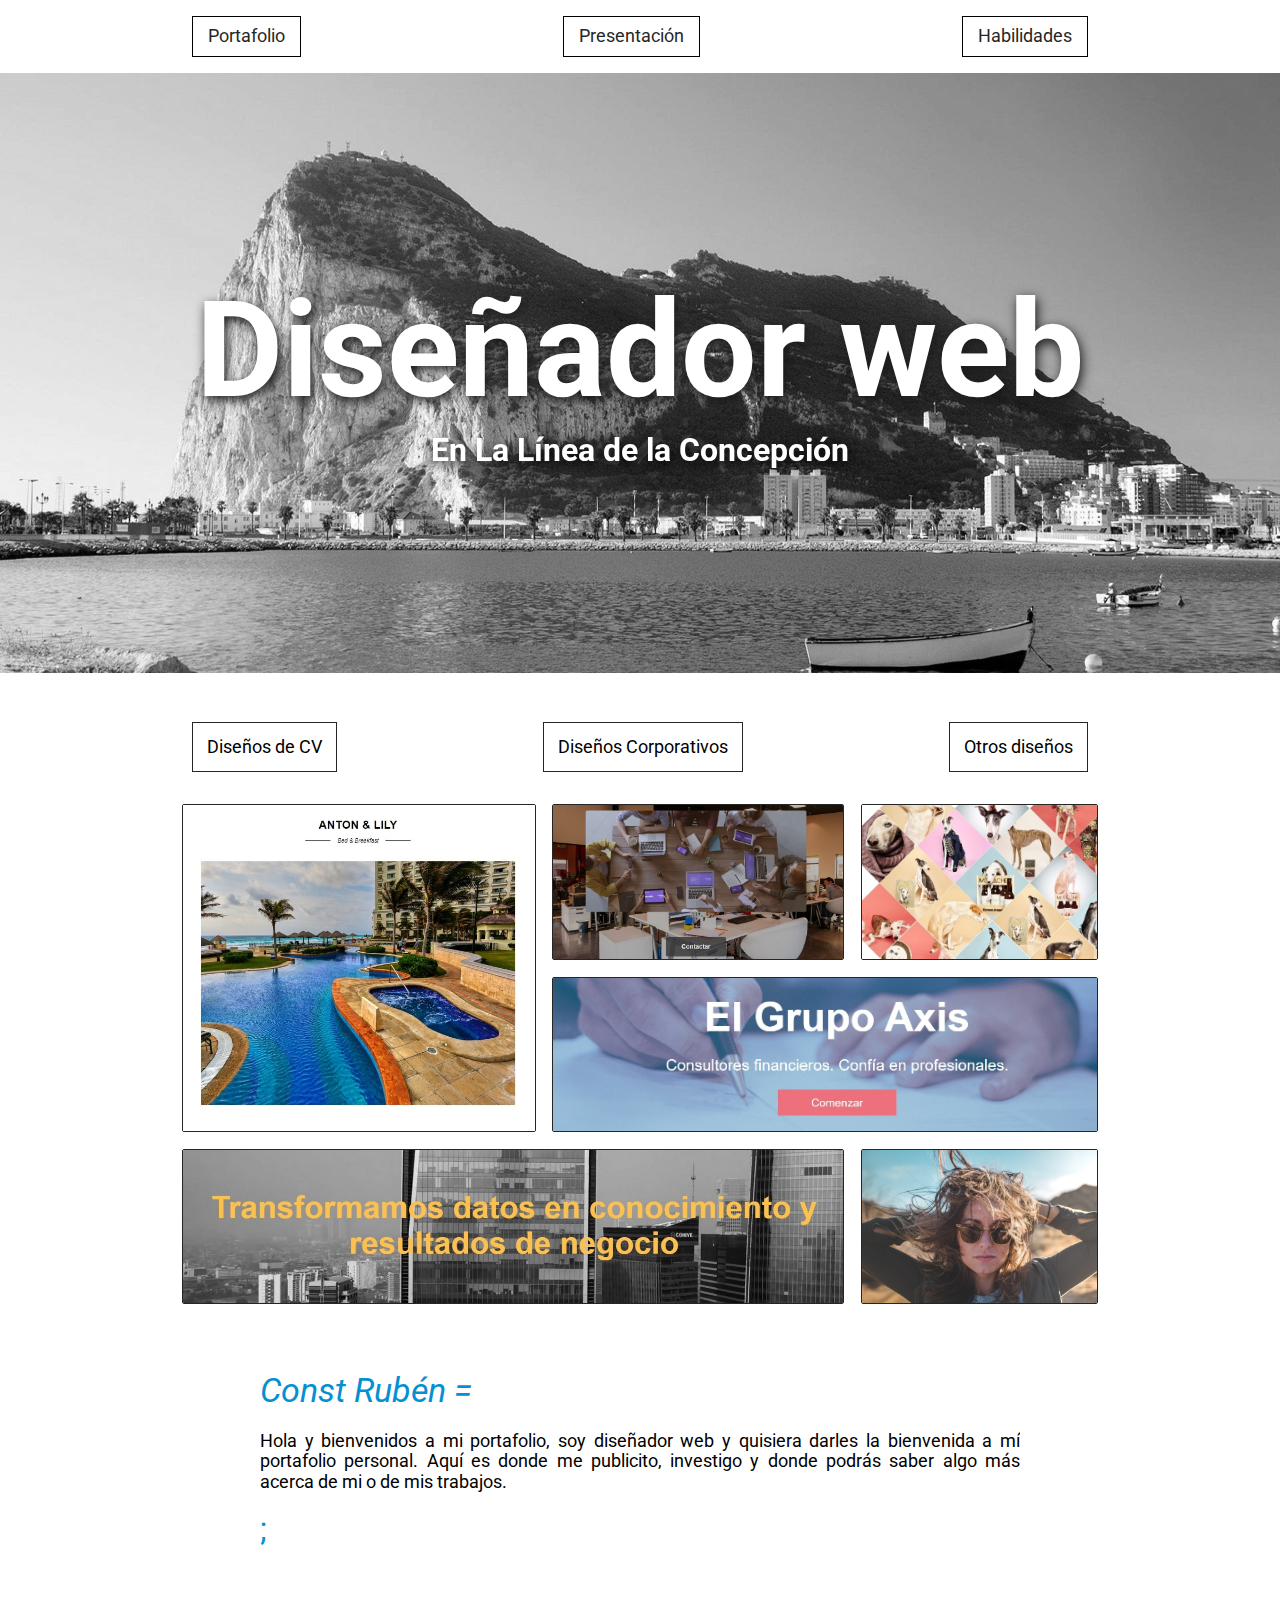
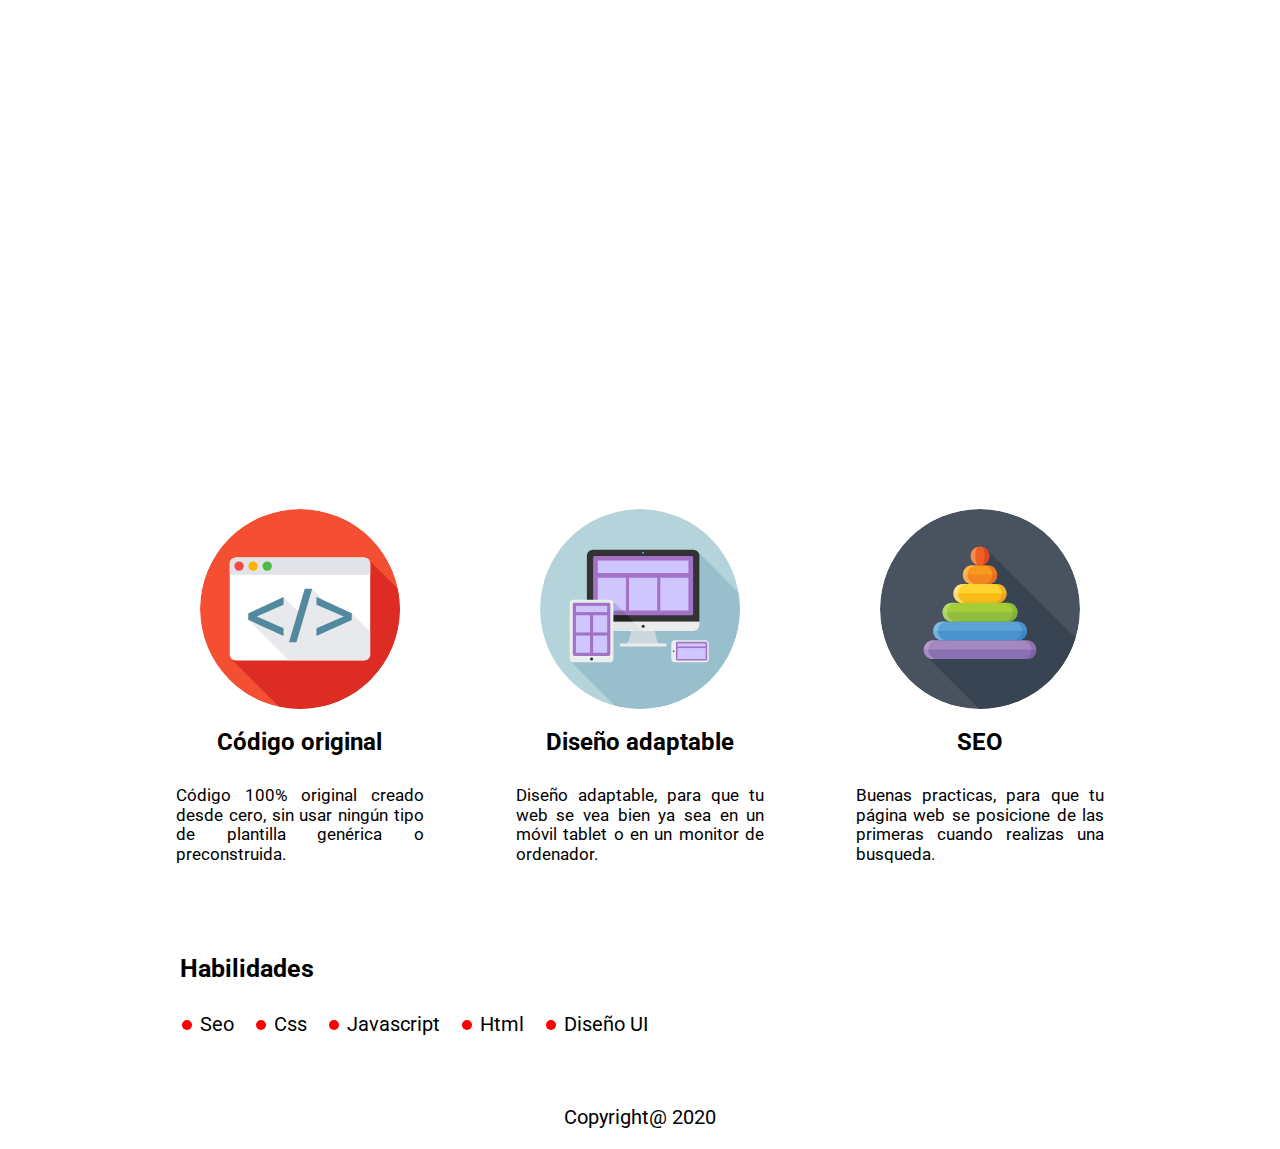
<file: index.html>
<!DOCTYPE html>
<html lang="en">
<head>
	<meta charset="UTF-8">
	<title>Diseñador web en La Línea de la Concepción</title>
	<link href="https://fonts.googleapis.com/css2?family=Roboto:wght@300;400&display=swap" rel="stylesheet">
	<link rel="stylesheet" type="text/css" href="css/normalize.css">
	<link rel="stylesheet" type="text/css" href="css/estilos.css">
	<meta name="viewport" content="width=device-width, initial-scale=1.0, maximum-scale=1.0, shrink-to-fit=no">
	<meta name="robots" content="index,follow">
	<meta name="description" content="Diseñador web, programador web, En La Línea de la Concepción y Campo de Gibraltar, ¿Necesitas ayuda para crear tu propia web?"/>
	<meta property="og:locale" content="es_ES" />
    <meta property="og:type" content="website" />
</head>
<body>
<nav class="nav">
	<ul class="burger" id="burger">
		<li class="burger__li" id="burger__li1"></li>
		<li class="burger__li burger__limedio" id="burger__limedio"></li>
		<li class="burger__li" id="burger__li2"></li>
	</ul>	
	<ul class="nav__ul" id="nav__ul">
		<a href="#btn1" class="nav__a"><li class="nav__li">Portafolio</li></a>
		<a href="#aboutme" class="nav__a"><li class="nav__li">Presentación</li></a>
		<a href="#habilidades" class="nav__a"><li class="nav__li">Habilidades</li></a>
	</ul>
</nav>	
 <header class="header">
	 <h1 class="h1" id="titulo">Diseñador web</h1>
	 <h2 class="h2">En La Línea de la Concepción</h2>
 </header>
 <nav class="galeria__nav">
	<ul class="galeria__ul">
		<li class="galeria__li" id="btn1">Diseños de CV</li>
		<li class="galeria__li" id="btn2">Diseños Corporativos</li>
		<li class="galeria__li" id="btn3">Otros diseños</li>
	</ul>
 </nav>
 <div class="wrapper">
	<img loading="lazy" class="wrapper__img grid1 cor" src="img/web6.jpg">
	<img loading="lazy" class="wrapper__img grid2 otro"  src="img/web1.jpg">
	<img loading="lazy" class="wrapper__img grid3 otro" src="img/web3.jpg">
	<img loading="lazy" class="wrapper__img grid4 cor" src="img/web5.jpg">
	<img loading="lazy" class="wrapper__img grid5 cor" src="img/web2.jpg">
	<img loading="lazy" class="wrapper__img grid6 cv" src="img/web4.jpg">
 </div>
 <p class="about__texto" id="aboutme">Hola y bienvenidos a mi portafolio, soy diseñador web y quisiera darles la bienvenida a mí portafolio personal. Aquí es donde me publicito, investigo y donde podrás saber algo más acerca de mi o de mis trabajos.</p>
 <div class="imagen"></div>
 <section class="wrapper__article" id="habilidades">
  <article class="article">
	  <img class="article__img" src="img/codigo propio.svg">
	  <h2 class="article__h2">Código original</h2>
	  <p class="article__p">Código 100% original creado desde cero, sin usar ningún tipo de plantilla genérica o preconstruida.</p>
  </article>
  <article class="article">
	<img class="article__img" src="img/diseño responsive.svg">
	<h2 class="article__h2">Diseño adaptable</h2>
	<p class="article__p">Diseño adaptable, para que tu web se vea bien ya sea en un móvil tablet o en un monitor de ordenador.</p>
</article>
<article class="article">
	<img class="article__img" src="img/posicionamiento web.svg">
	<h2 class="article__h2">SEO</h2>
	<p class="article__p">Buenas practicas, para que tu página web se posicione de las primeras cuando realizas una busqueda.</p>
</article>
 </section>
 <div class="skills">
  <h4 class="skills__titulo">Habilidades</h4>
   <ul class="skills__ul">
	   <li class="skills__li">Seo</li>
	   <li class="skills__li">Css</li>
	   <li class="skills__li">Javascript</li>
	   <li class="skills__li">Html</li>
	   <li class="skills__li">Diseño UI</li>
   </ul>
 </div>
 <footer class="footer">
	<p class="footer__p">Copyright@ 2020</p>
</form>
</footer>
<script src="js/script.js"></script>
</body>
</html>
</file>
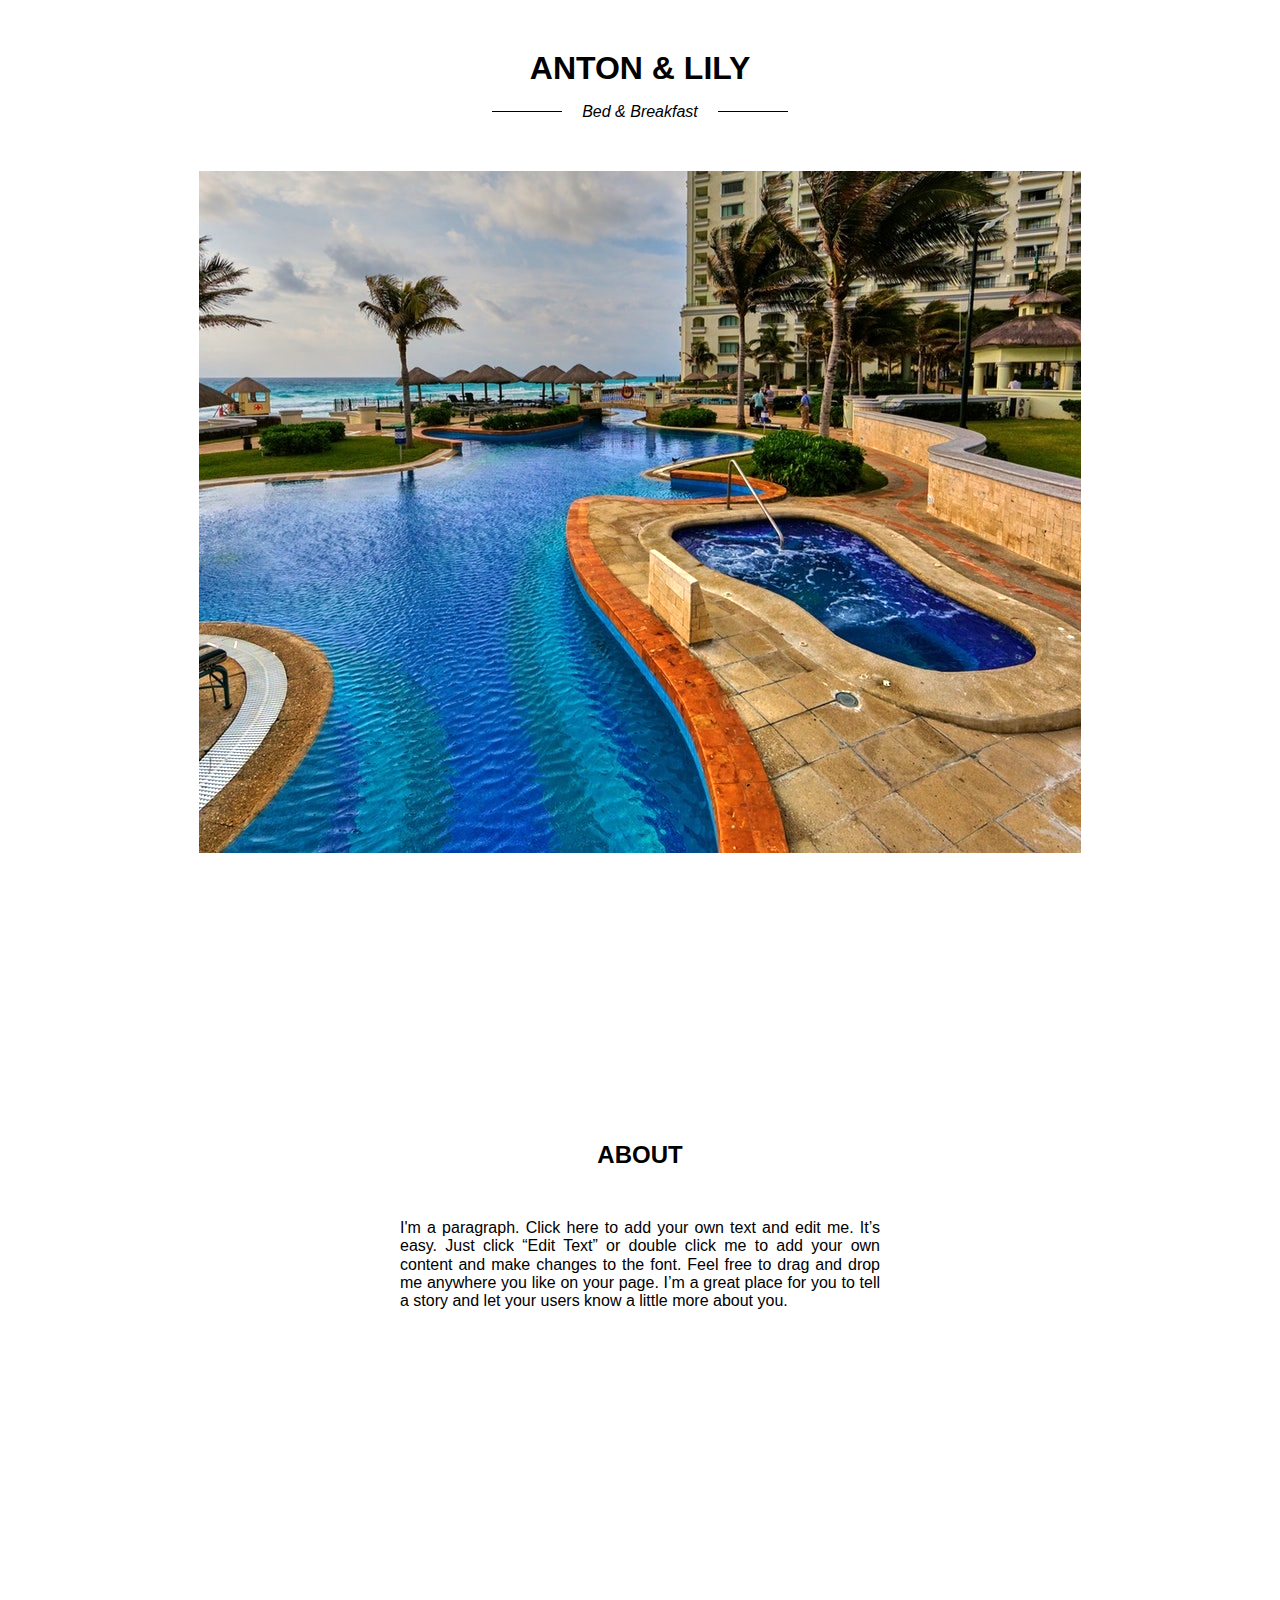
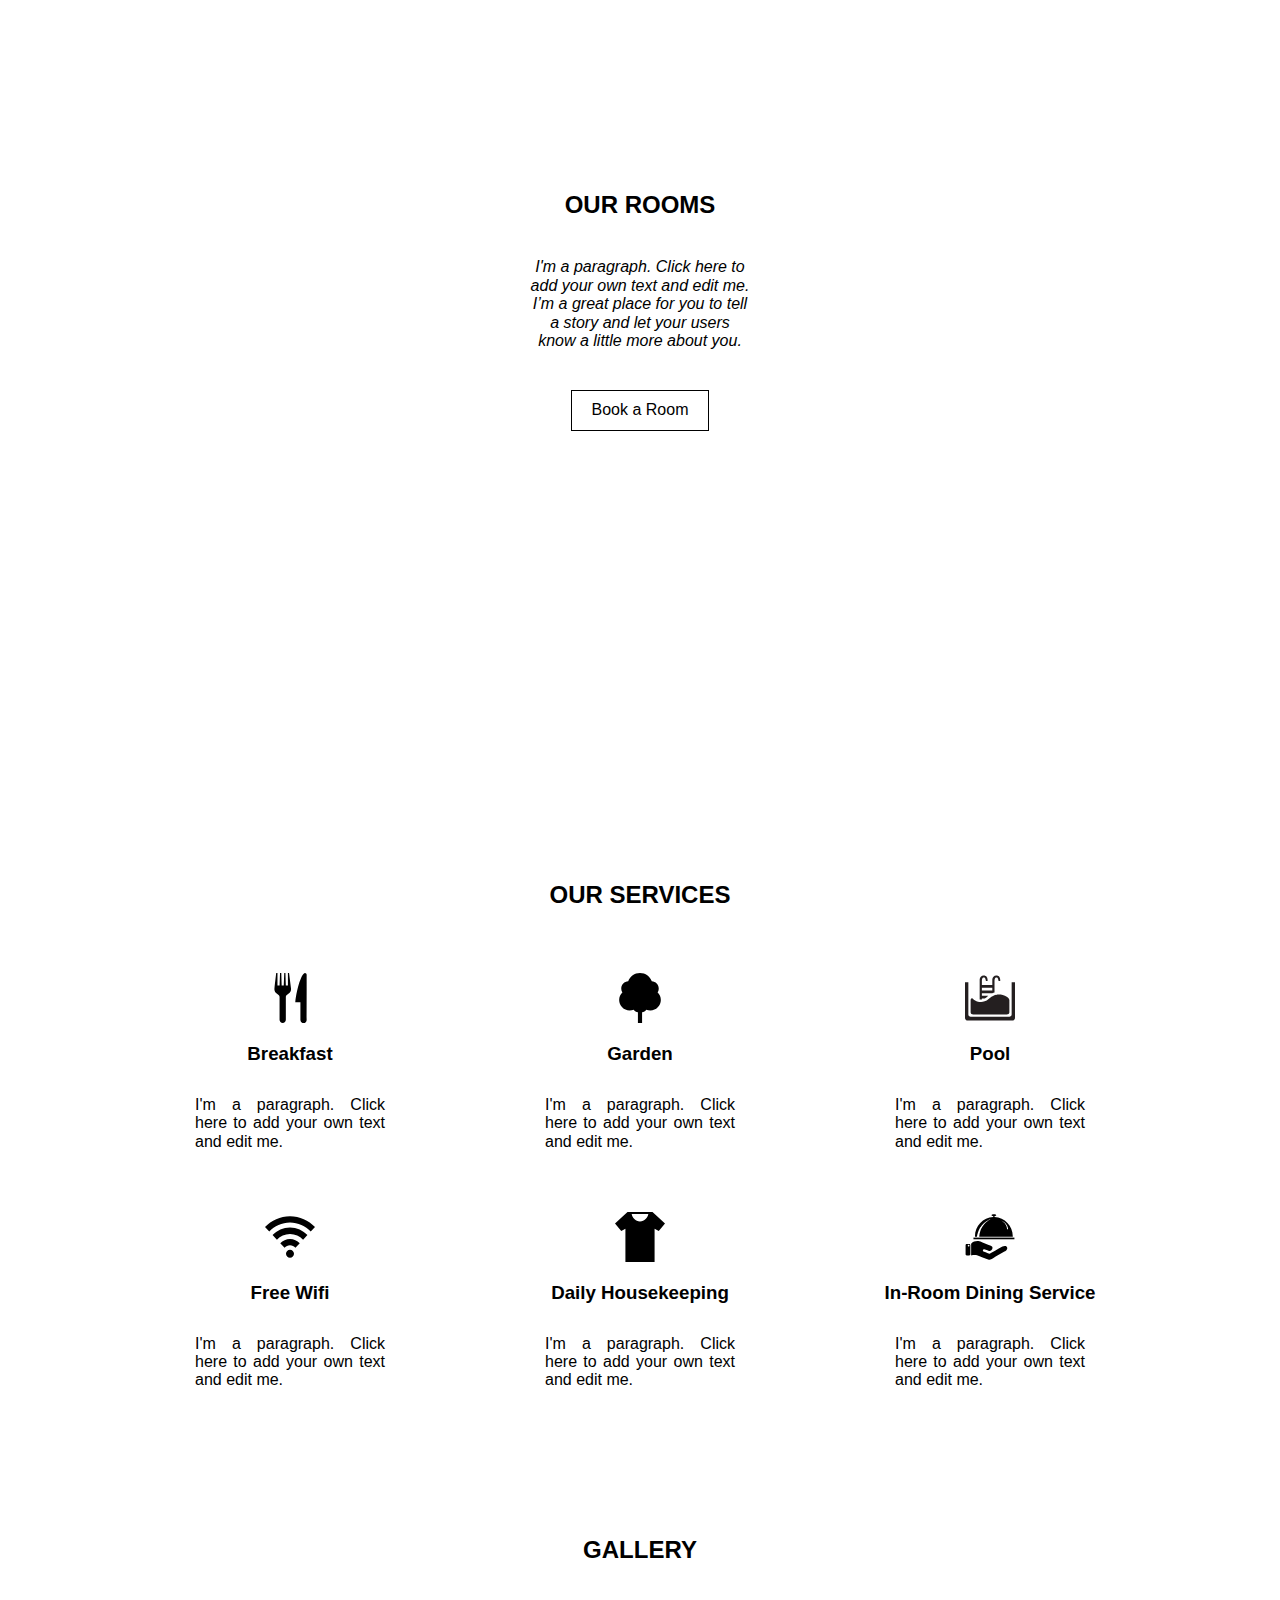
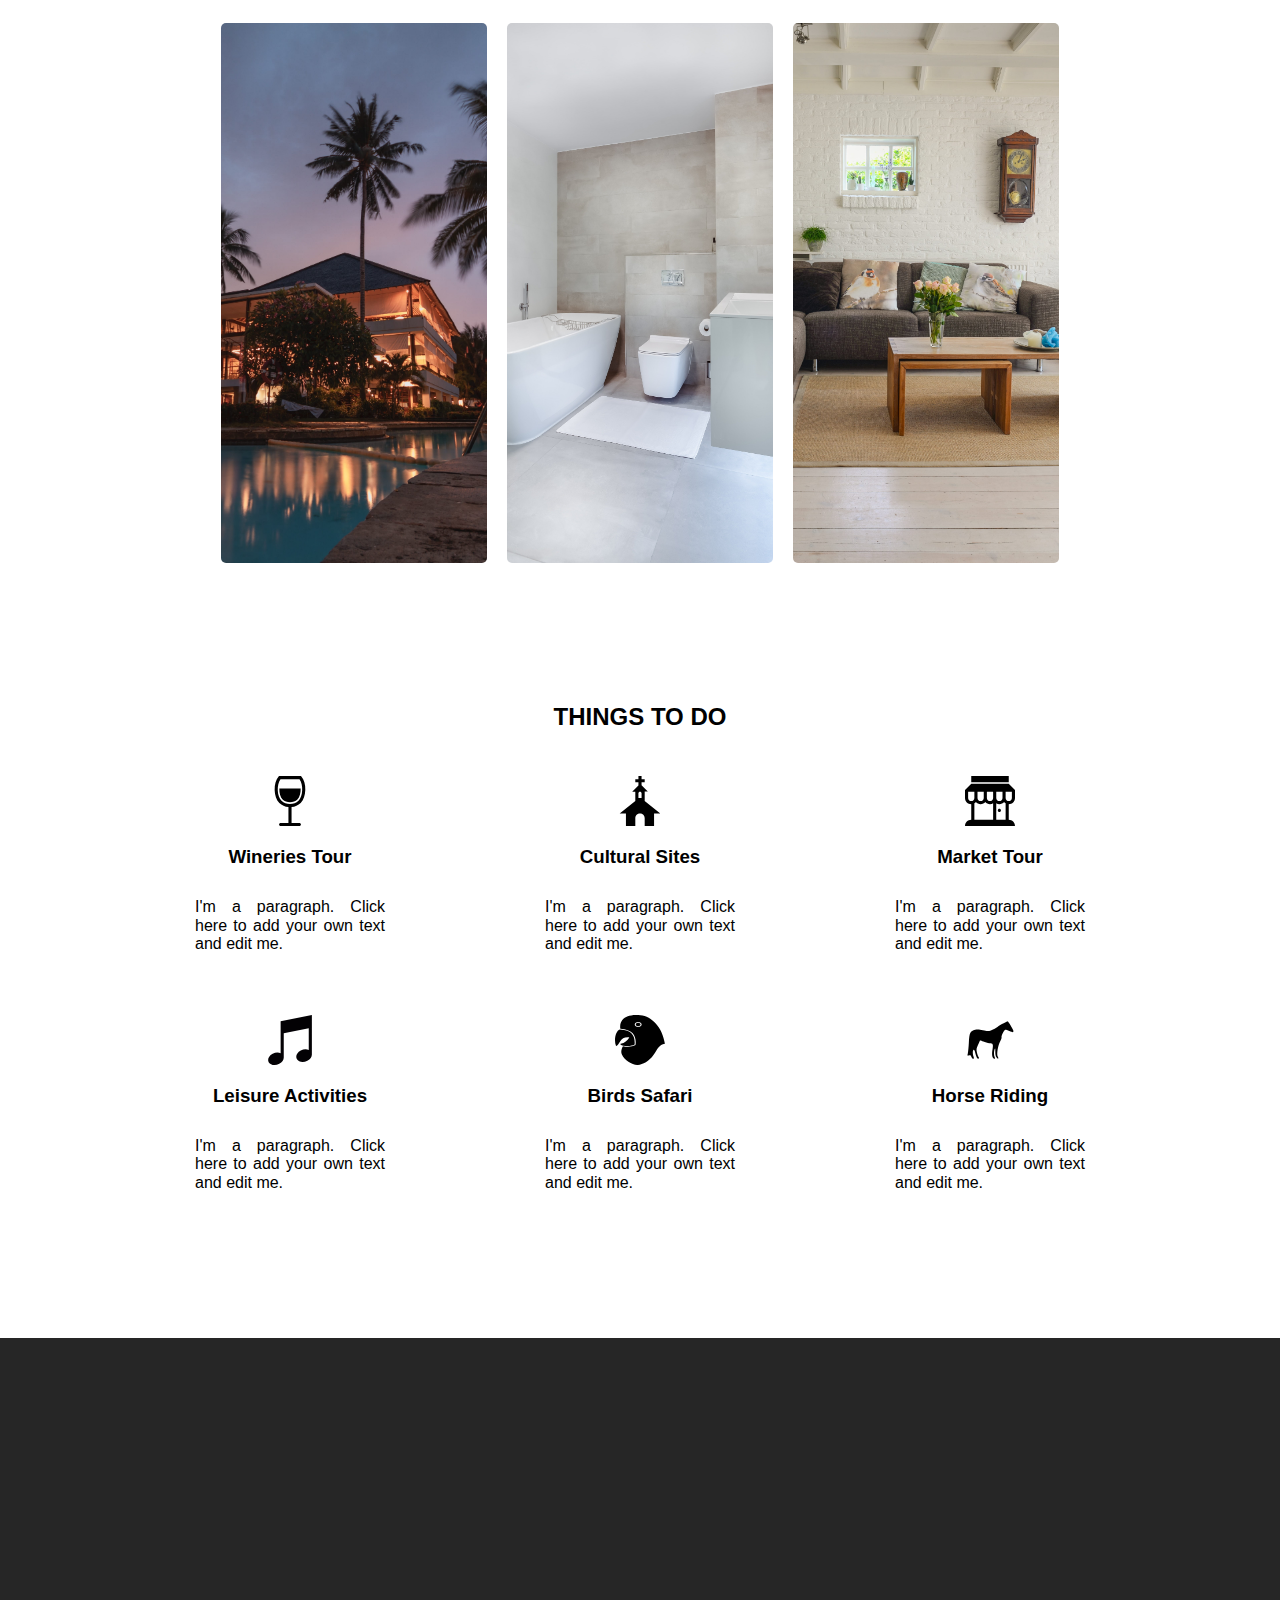
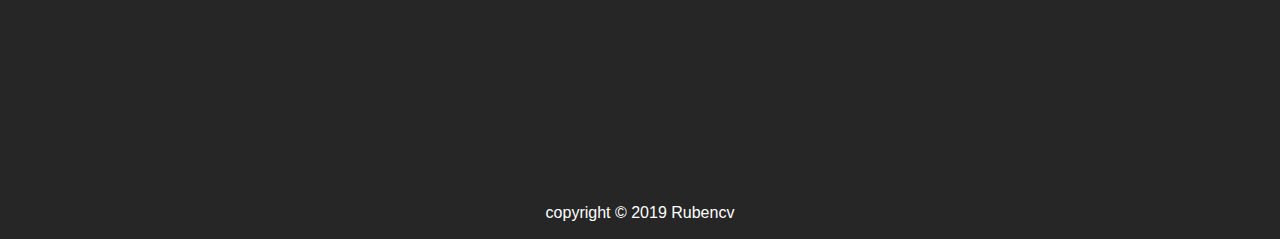
<file: anton/index.html>
<!DOCTYPE html>
<html lang="en">
<head>
	<meta charset="UTF-8">
	<title>Document</title>
	<link rel="stylesheet" type="text/css" href="css/estilos.css">
<meta name="viewport" content="width=device-width, initial-scale=1.0, maximum-scale=1.0, shrink-to-fit=no">
</head>
	<h1 class="header__h1">ANTON & LILY</h1>
	<p class="header__p">Bed & Breakfast</p>
<header class="header">
</header>
<main class="main">
	<h2 class="main__h2">ABOUT</h2>
	<p class="main__p">
		I'm a paragraph. Click here to add your own text and edit me. It’s easy. Just click “Edit Text” or double click me to add your own content and make changes to the font. Feel free to drag and drop me anywhere you like on your page. I’m a great place for you to tell a story and let your users know a little more about you.​
	</p>
</main>
<section class="section">
	<article class="section__habitacion">
		<div class="section__habitacion__div">
			<h2 class="section__habitacion__div__h2">OUR ROOMS</h2>
			<p class="section__habitacion__div__p">I'm a paragraph. Click here to add your own text and edit me. I’m a great place for you to tell a story and let your users know a little more about you.</p>
			<button class="section__habitacion__div__boton">Book a Room</button>
		</div>
	</article>
	<article class="section__servicios">
		<h2 class="section__servicios__h2">OUR SERVICES</h2>
		<div class="section__servicios__div">
			<img class="section__servicios__img" src="img/1.svg">
			<h3 class="section__servicios__h3">Breakfast</h3>
			<p class="section__servicios__p">I'm a paragraph. Click here to add your own text and edit me.</p>
		</div>
		<div class="section__servicios__div">
			<img class="section__servicios__img" src="img/2.svg">
			<h3 class="section__servicios__h3" >Garden</h3>
			<p class="section__servicios__p">I'm a paragraph. Click here to add your own text and edit me.</p>
		</div>
		<div class="section__servicios__div">
			<img class="section__servicios__img" src="img/3.svg">
			<h3 class="section__servicios__h3">Pool</h3>
			<p class="section__servicios__p">I'm a paragraph. Click here to add your own text and edit me.</p>
		</div>
		<div class="section__servicios__div">
			<img class="section__servicios__img" src="img/4.svg">
			<h3 class="section__servicios__h3">Free Wifi</h3>
			<p class="section__servicios__p">I'm a paragraph. Click here to add your own text and edit me.</p>
		</div>
		<div class="section__servicios__div">
			<img class="section__servicios__img" src="img/5.svg">
			<h3 class="section__servicios__h3">Daily Housekeeping</h3>
			<p class="section__servicios__p">I'm a paragraph. Click here to add your own text and edit me.</p>
		</div>
		<div class="section__servicios__div">
			<img class="section__servicios__img" src="img/6.svg">
			<h3 class="section__servicios__h3">In-Room Dining Service</h3>
			<p class="section__servicios__p" >I'm a paragraph. Click here to add your own text and edit me.</p>
		</div>
	</article>
	<article class="section__galeria">
		<h2 class="section__galeria__h2">GALLERY</h2>
		<div class="section__galeria__div">
			<img class="section__galeria__img" src="img/h1.jpg">
		</div>
		<div class="section__galeria__div">
			<img class="section__galeria__img" src="img/h2.jpg">
		</div>
		<div class="section__galeria__div">
			<img class="section__galeria__img" src="img/h3.jpg">
		</div>
	</article>
	<article class="section__actividades">
		<h2 class="section__actividades__h2">THINGS TO DO</h2>
		<div class="section__actividades__div">
			<img class="section__servicios__img" src="img/7.svg">
			<h3 class="section__actividades__h3">Wineries Tour</h3>
			<p class="section__actividades__p">I'm a paragraph. Click here to add your own text and edit me.</p>
		</div>
		<div class="section__actividades__div">
			<img class="section__servicios__img" src="img/8.svg">
			<h3 class="section__actividades__h3" >Cultural Sites</h3>
			<p class="section__actividades__p">I'm a paragraph. Click here to add your own text and edit me.</p>
		</div>
		<div class="section__actividades__div">
			<img class="section__servicios__img" src="img/9.svg">
			<h3 class="section__actividades__h3">Market Tour</h3>
			<p class="section__actividades__p">I'm a paragraph. Click here to add your own text and edit me.</p>
		</div>
		<div class="section__actividades__div">
			<img class="section__servicios__img" src="img/10.svg">
			<h3 class="section__actividades__h3">Leisure Activities</h3>
			<p class="section__actividades__p">I'm a paragraph. Click here to add your own text and edit me.</p>
		</div>
		<div class="section__actividades__div">
			<img class="section__servicios__img" src="img/11.svg">
			<h3 class="section__actividades__h3">Birds Safari</h3>
			<p class="section__actividades__p">I'm a paragraph. Click here to add your own text and edit me.</p>
		</div>
		<div class="section__actividades__div">
			<img class="section__servicios__img" src="img/12.svg">
			<h3 class="section__actividades__h3">Horse Riding</h3>
			<p class="section__actividades__p" >I'm a paragraph. Click here to add your own text and edit me.</p>
		</div>
	</article>
	<article class="section__contacto">

	</article>
</section>
<footer class="footer">
	<iframe class="footer__mapa" src="https://www.google.com/maps/embed?pb=!1m14!1m12!1m3!1d1916.373899133813!2d-3.608850838286524!3d40.40537642645276!2m3!1f0!2f0!3f0!3m2!1i1024!2i768!4f13.1!5e0!3m2!1ses!2ses!4v1566301829152!5m2!1ses!2ses" width="600" height="450" frameborder="0" style="border:0" allowfullscreen></iframe>
	<p class="footer__p">copyright © 2019 Rubencv</p>
</footer>
<body>
</body>
</html>
</file>
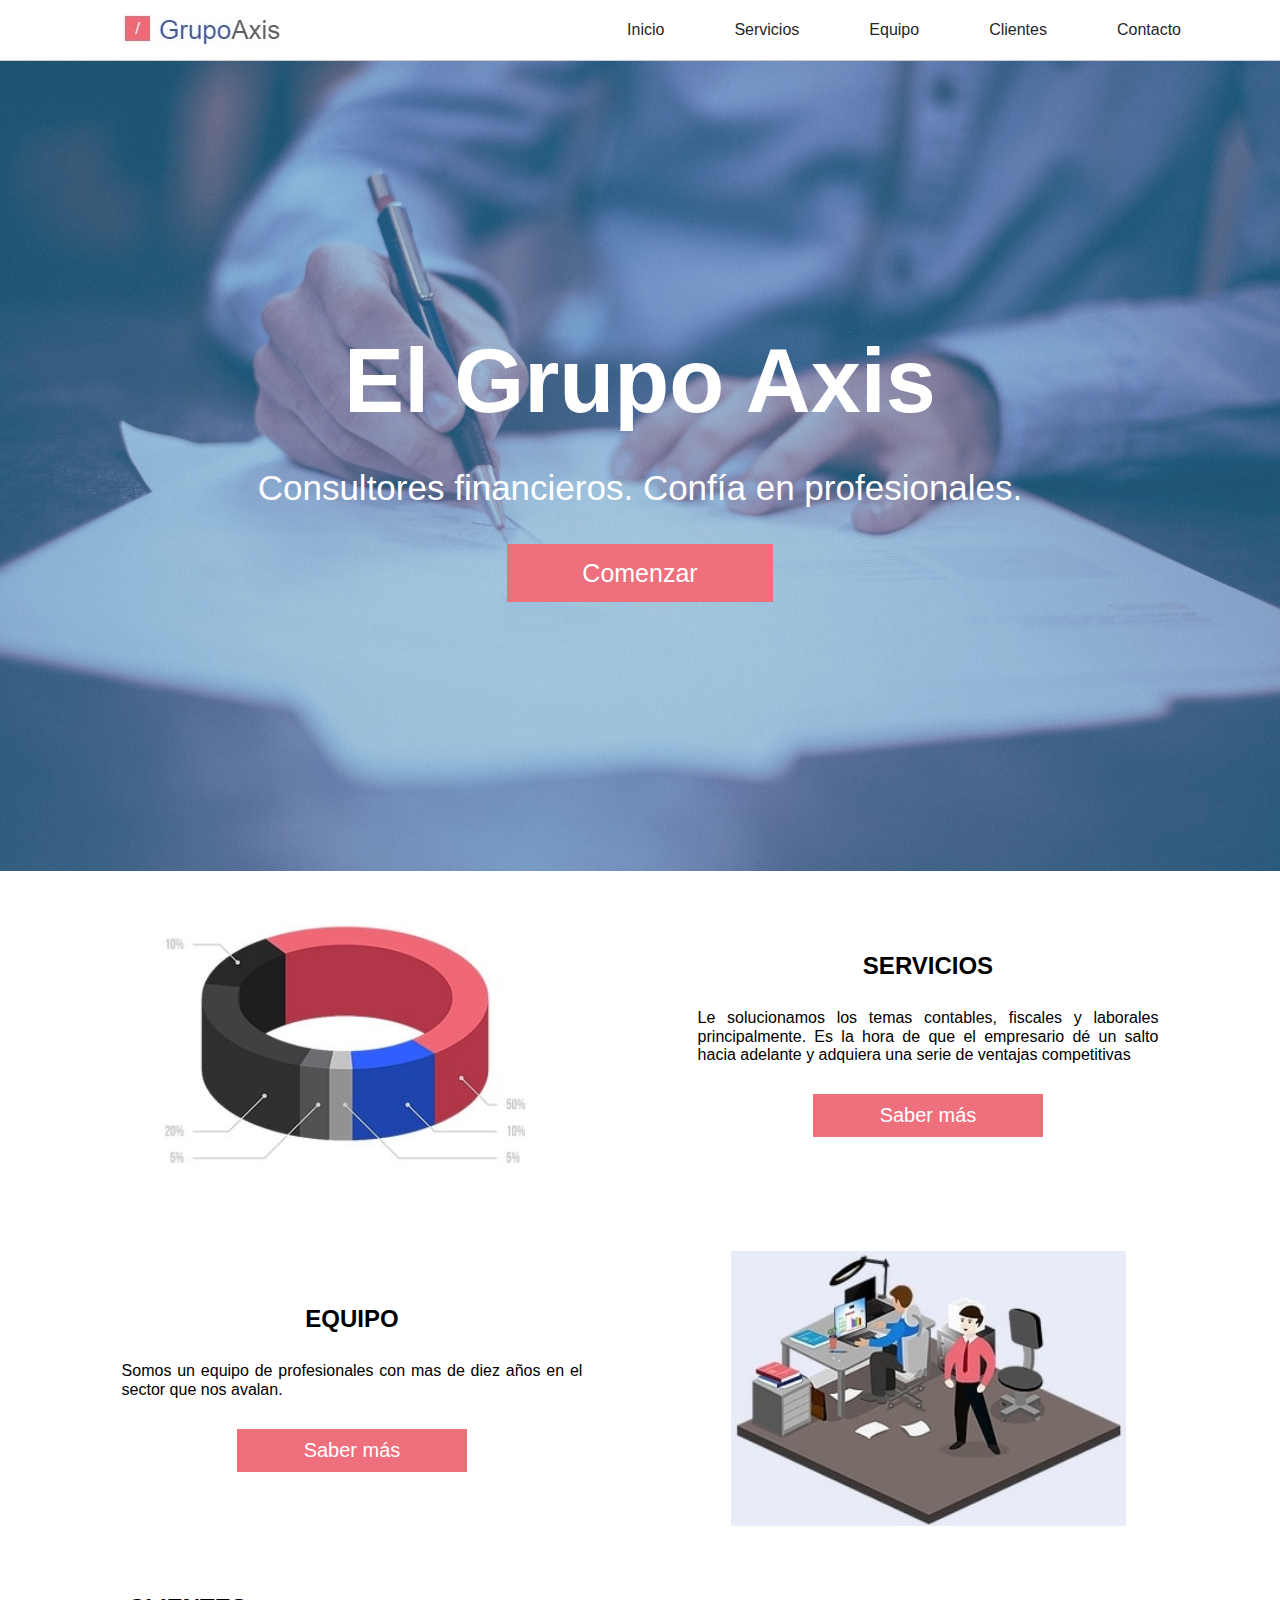
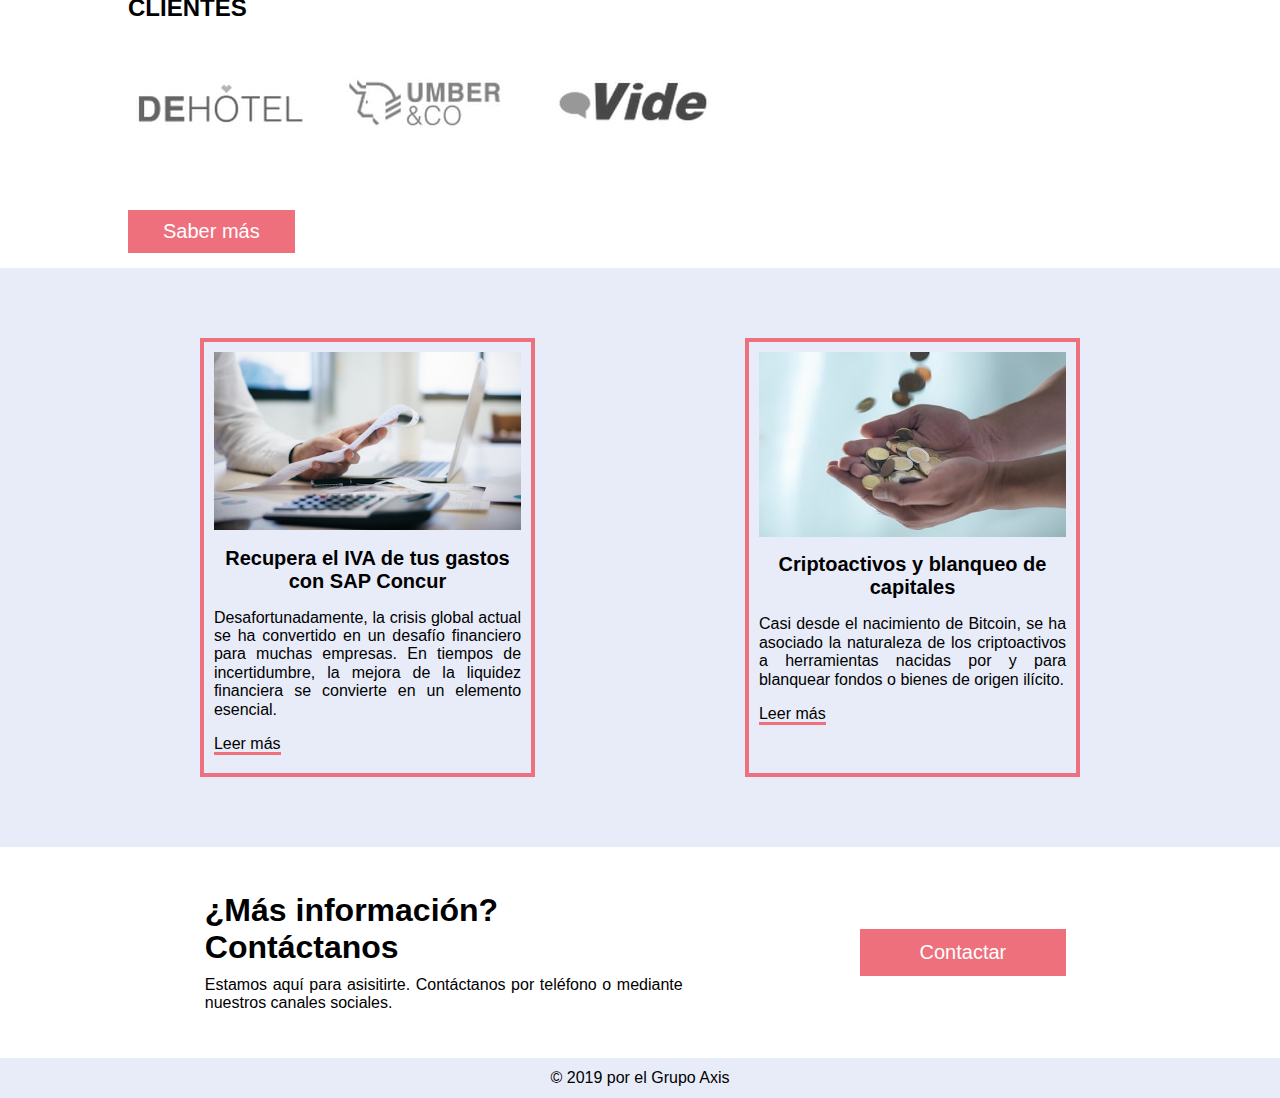
<file: axis/index.html>
<!DOCTYPE html>
<html lang="en">
<head>
 <meta charset="UTF-8">
 <title>Document</title>
 <link rel="stylesheet" type="text/css" href="css/estilos.css">
 <meta name="viewport" content="width=device-width, initial-scale=1.0, maximum-scale=1.0, shrink-to-fit=no">
</head>
<body>
<nav class="nav">
	<ul class="nav__ul">
		<li id="logo" class="nav__ulli--logo"><figure><img class="cliente__grafico" src="img/logo.jpg"></figure></li>
		<li class="nav__ulli"><a href="#header" class="a">Inicio</a></li>
		<li class="nav__ulli"><a href="#servicios" class="a">Servicios</a></li>
		<li class="nav__ulli"><a href="#equipo" class="a">Equipo</a></li>
		<li class="nav__ulli"><a href="#cliente" class="a">Clientes</a></li>
		<li class="nav__ulli"><a href="#contacto" class="a">Contacto</a></li>
	</ul>
</nav>
<header class="header" id="header">
	<h1 class="header__h1">El Grupo Axis</h1>
	<p class="header__p">Consultores financieros.  Confía en profesionales.</p>
	<button class="header__button">Comenzar</button>
</header>
<section class="servicios" id="servicios">
	<article class="servicios__article">
		<figure>
			<img class="servicios__grafico" src="img/grafico1.jpg">
		</figure>
	</article>
	<article class="servicios__article">
		 <h2 class="servicios__article__h2">SERVICIOS</h2>
		 <p class="servicios__article__p">
			Le solucionamos los temas contables, fiscales y laborales principalmente. Es la hora de que el empresario dé un salto hacia adelante y adquiera una serie de ventajas competitivas
		 </p>
		 <button class="servicios__article__button">Saber más</button>
	</article>
</section>
<section class="equipo" id="equipo">
	<article class="equipo__article">
		<figure>
			<img class="equipo__grafico" src="img/grafico2.jpg">
		</figure>
	</article>
	<article class="equipo__article">
		 <h2 class="equipo__article__h2">EQUIPO</h2>
		 <p class="equipo__article__p">
			Somos un equipo de profesionales con mas de diez años en el sector que nos avalan.
		 </p>
		 <button class="servicios__article__button">Saber más</button>
	</article>
</section>
<section class="cliente" id="cliente">
	    <h2 class="cliente__h2">CLIENTES</h2>
		 <ul class="cliente__ul">
		 <li class="cliente__ul__li"><figure><img class="cliente__grafico" src="img/e4.jpg"></figure></li>
		 <li class="cliente__ul__li"><figure><img class="cliente__grafico" src="img/e2.jpg"></figure></li>
		 <li class="cliente__ul__li"><figure><img class="cliente__grafico" src="img/e1.jpg"></figure></li>
		 </ul>
		 <button class="cliente__button">Saber más</button>
</section>
<section class="prensa">
			<article class="prensa__article">
				<figure class="prensa__figure">
					<img  class="prensa__img" src="img/noticia1.jpg">
				</figure>
				<h4 class="prensa__article__h4">Recupera el IVA de tus gastos con SAP Concur</h4>
				<p class="prensa__article__p">Desafortunadamente, la crisis global actual se ha convertido en un desafío financiero para muchas empresas. En tiempos de incertidumbre, la mejora de la liquidez financiera se convierte en un elemento esencial.</p>
				<a class="prensa__a">Leer más</a>	
			</article>
			<article class="prensa__article">
				<figure class="prensa__figure">
					<img class="prensa__img" src="img/noticia2.jpg">
				</figure>
				<h4 class="prensa__article__h4">Criptoactivos y blanqueo de capitales</h4>
				<p class="prensa__article__p">Casi desde el nacimiento de Bitcoin, se ha asociado la naturaleza de los criptoactivos a herramientas nacidas por y para blanquear fondos o bienes de origen ilícito.</p>
				<a class="prensa__a">Leer más</a>		
			</article>
</section>
<section class="informacion" id="contacto">
   <article class="informacion__article">
   	  <h2 class="informacion__h2">¿Más información? Contáctanos</h2>
	   <p class="informacion__p">Estamos aquí para asisitirte. Contáctanos por teléfono o mediante nuestros canales sociales.</p>
   </article>
   <article class="informacion__article--peque">
   	 <button class="informacion__button">Contactar</button>
   </article>
</section>
<footer class="footer">
	<p class="footer__p">© 2019 por el Grupo Axis</p>
</footer>
<script src="js/script.js"></script>
</body>
</html>
</file>
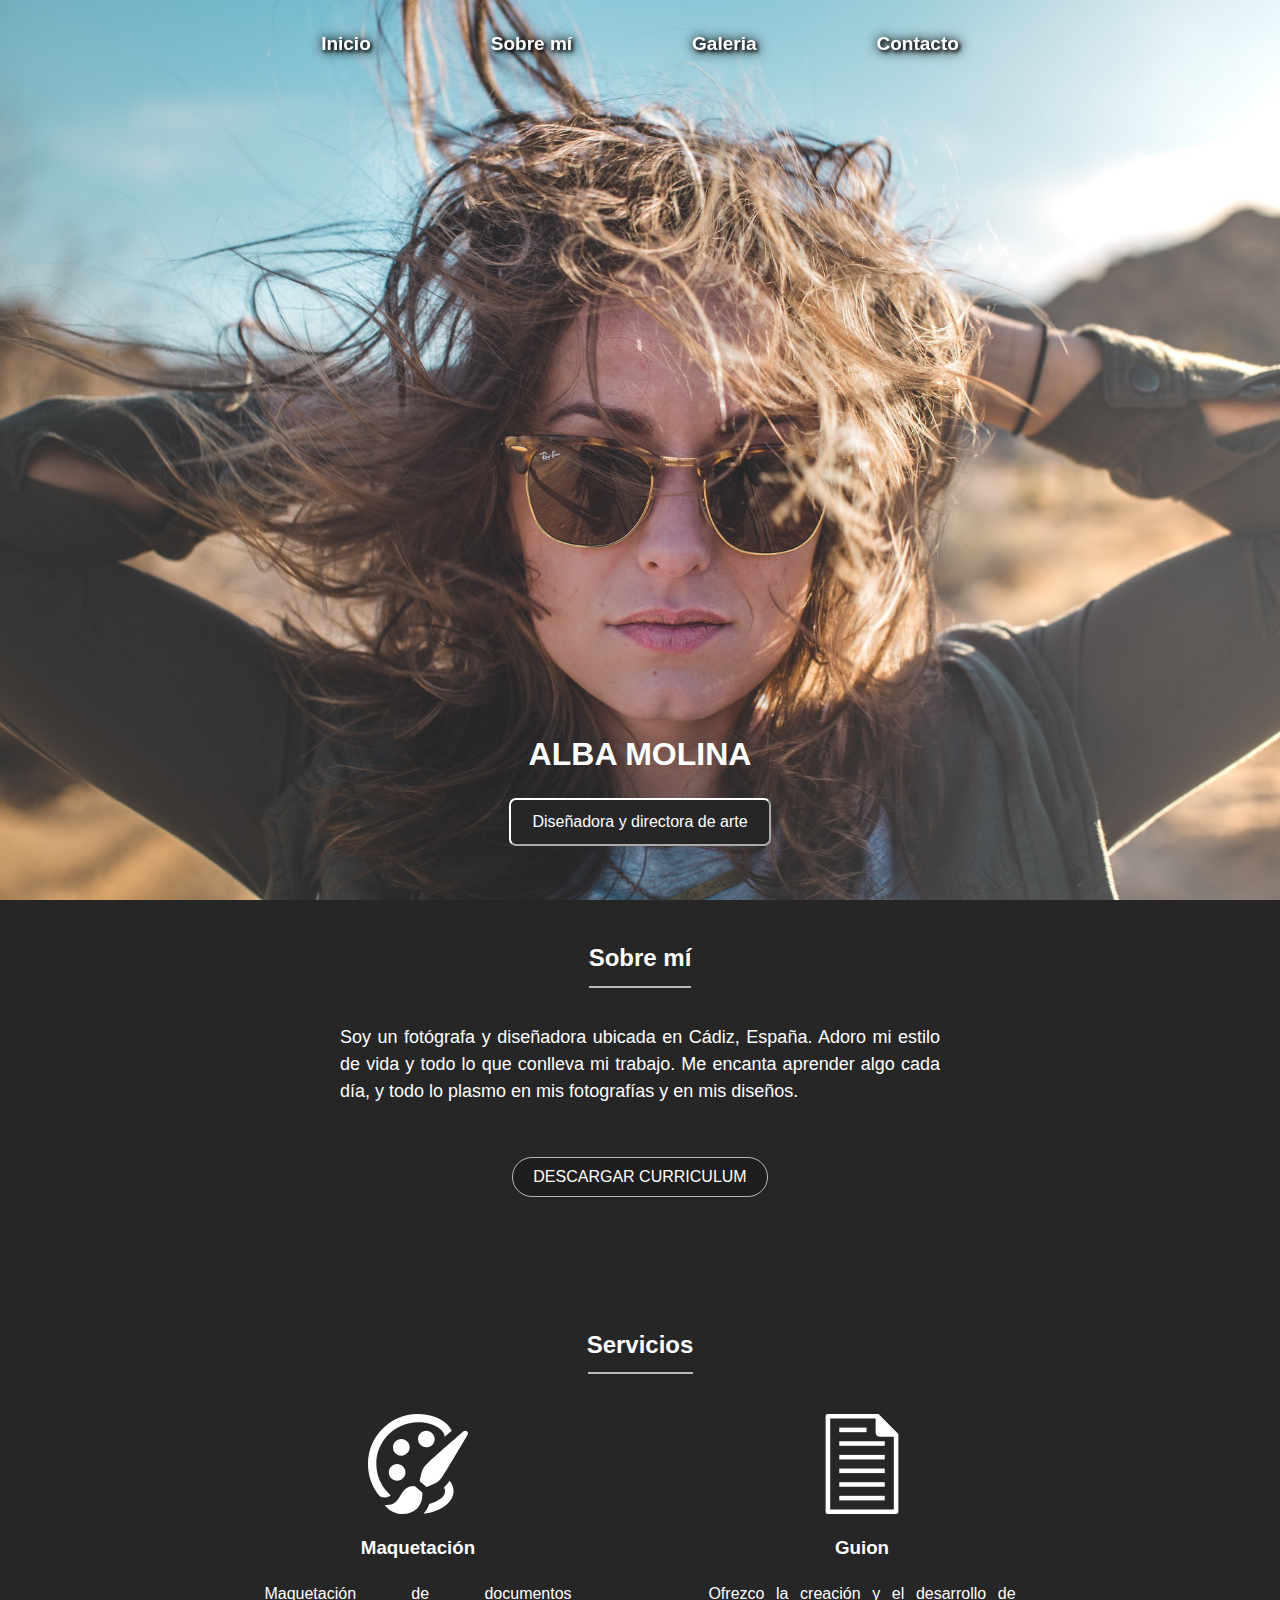
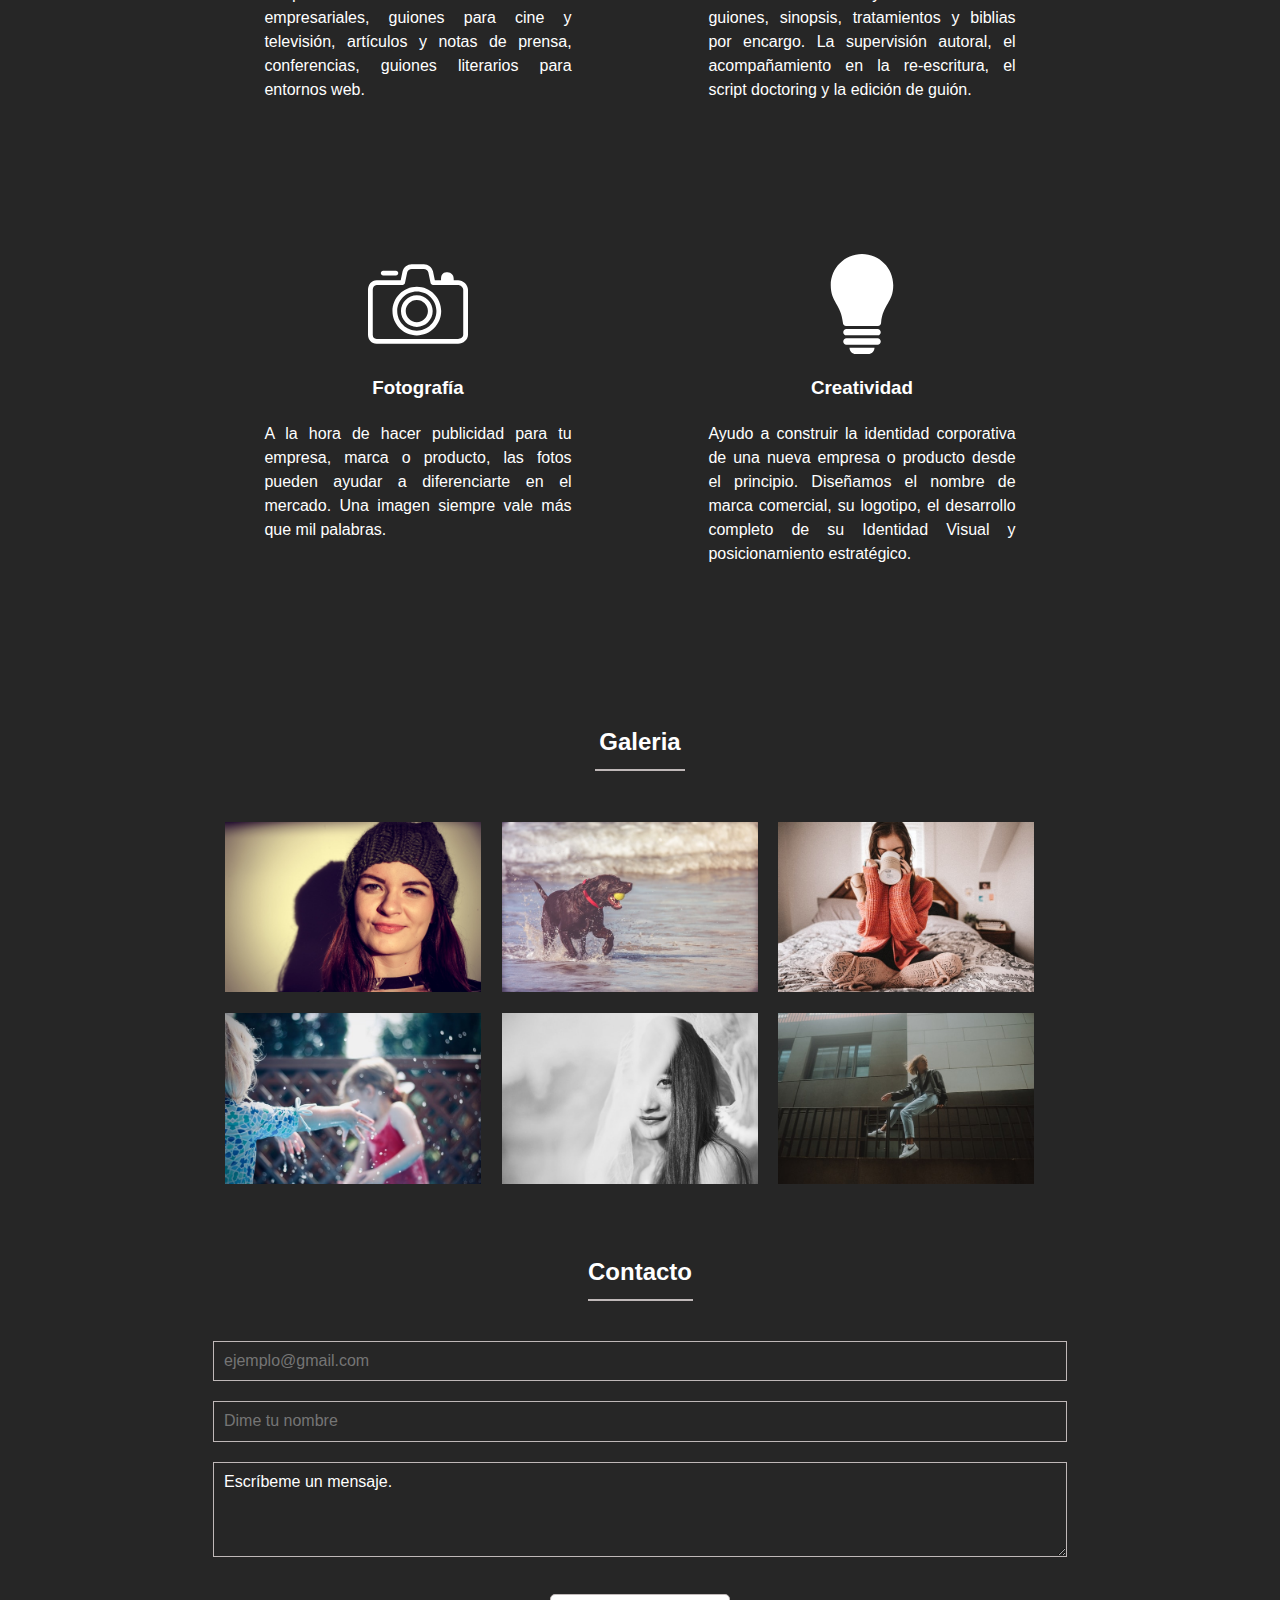
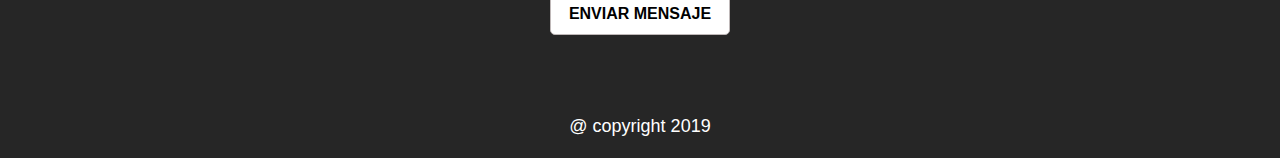
<file: designer/index.html>
<!DOCTYPE html>
<html lang="en">
<head>
	<meta charset="UTF-8">
	<title>Document</title>
	<link rel="stylesheet" type="text/css" href="css/estilos.css">
	<link rel="stylesheet" type="text/css" href="css/animate.min.css">
	<script type="text/javascript" src="js/jquery.min.js"></script>
<script type="text/javascript" src="js/animate-plus.min.js"></script>
<script type="text/javascript" src="js/sitio.js"></script>
<meta name="viewport" content="width=device-width, initial-scale=1.0, maximum-scale=1.0, shrink-to-fit=no">

</head>
<body class="body">
<header id="inicio" class="header">
<nav class="nav">
  <ul class="nav__ul">
  	<li class="nav__ul__li"><a class="li__a" href="#inicio">Inicio</a></li>
  	<li class="nav__ul__li"><a class="li__a" href="#texto">Sobre mí</a></li>
  	<li class="nav__ul__li"><a class="li__a" href="#galeria">Galeria</a></li>
  	<li class="nav__ul__li"><a class="li__a" href="#contacto">Contacto</a></li>
  </ul>
</nav>
    <img class="header__img" src="img/header5.jpg">
	<h1 class="header__h1 animated bounceInUp" >Alba Molina</h1>
	<p id="texto" class="header__p animated bounceInDown" >Diseñadora y directora de arte</p>
</header>
<main class="main">
	<h2 class="main__h2">Sobre mí</h2>
	<P class="main__p">Soy un fotógrafa y diseñadora ubicada en Cádiz, España. Adoro mi estilo de vida y todo lo que conlleva mi trabajo. Me encanta aprender algo cada día, y todo lo plasmo en mis fotografías y en mis diseños.</P>
	<button class="main__button">Descargar curriculum</button>
</main>
<section class="section">
	<article class="servicios">
		<h2 class="servicios__h2">Servicios</h2>
		<div class="servicios__div">
		    <img class="servicios__img" src="img/logo.svg">
			<h3 class="servicios__h3">Maquetación</h3>
			<p class="servicios__p">Maquetación de documentos empresariales, guiones para cine y televisión, artículos y notas de prensa, conferencias,  guiones literarios para entornos web.</p>
		</div>
		<div class="servicios__div">
		    <img class="servicios__img" src="img/logo2.svg">
			<h3 class="servicios__h3">Guion</h3>
			<p class="servicios__p">Ofrezco la creación y el desarrollo de guiones, sinopsis, tratamientos y biblias por encargo. La supervisión autoral, el acompañamiento en la re-escritura, el script doctoring y la edición de guión.</p>
		</div>
		<div class="servicios__div">
		    <img class="servicios__img" src="img/logo3.svg">
			<h3 class="servicios__h3">Fotografía</h3>
			<p class="servicios__p">A la hora de hacer publicidad para tu empresa, marca o producto, las fotos pueden ayudar a diferenciarte en el mercado. Una imagen siempre vale más que mil palabras.</p>
		</div>
		<div class="servicios__div">
		    <img class="servicios__img" src="img/logo4.svg">
			<h3 class="servicios__h3">Creatividad</h3>
			<p id="galeria" class="servicios__p">Ayudo a construir la identidad corporativa de una nueva empresa o producto desde el principio. Diseñamos el nombre de marca comercial, su logotipo, el desarrollo completo de su Identidad Visual y posicionamiento estratégico.</p>
		</div>
	</article>
	<article class="galeria">
		<h2 class="galeria__h2">Galeria</h2>
		<div class="galeria__img">
			<img class="img" src="img/img1.jpg">
		</div>
		<div class="galeria__img">
			<img class="img" src="img/img2.jpg">
		</div>
		<div class="galeria__img">
			<img class="img" src="img/img3.jpg">
		</div>
		<div class="galeria__img">
			<img class="img" src="img/img4.jpg">
		</div>
		<div class="galeria__img">
			<img class="img" src="img/img5.jpg">
		</div>
		<div class="galeria__img">
			<img class="img" src="img/img6.jpg">
		</div>
	</article>
	<article id="contacto" class="contacto">
		<h2 class="contacto__h2">Contacto</h2>
		<form class="formulario">
		  <label class="formulario__label">
		  	<input class="formulario__input"  type="email" name="" placeholder="ejemplo@gmail.com" required="">
		  </label>
		  <label class="formulario__label">
		  	<input class="formulario__input" type="text" name="" placeholder="Dime tu nombre" required="">
		  </label>
	   	  <label class="formulario__label">
	   	  	<textarea class="formulario__textarea" rows="4" cols="50">Escríbeme un mensaje.</textarea>
	   	  </label>
	   	  <button class="contacto__button">Enviar mensaje</button>
		</form>
	</article>
</section>
<footer class="footer">
	<p class="footer__p"> @ copyright 2019</>
</footer>
</body>
</html>
</file>
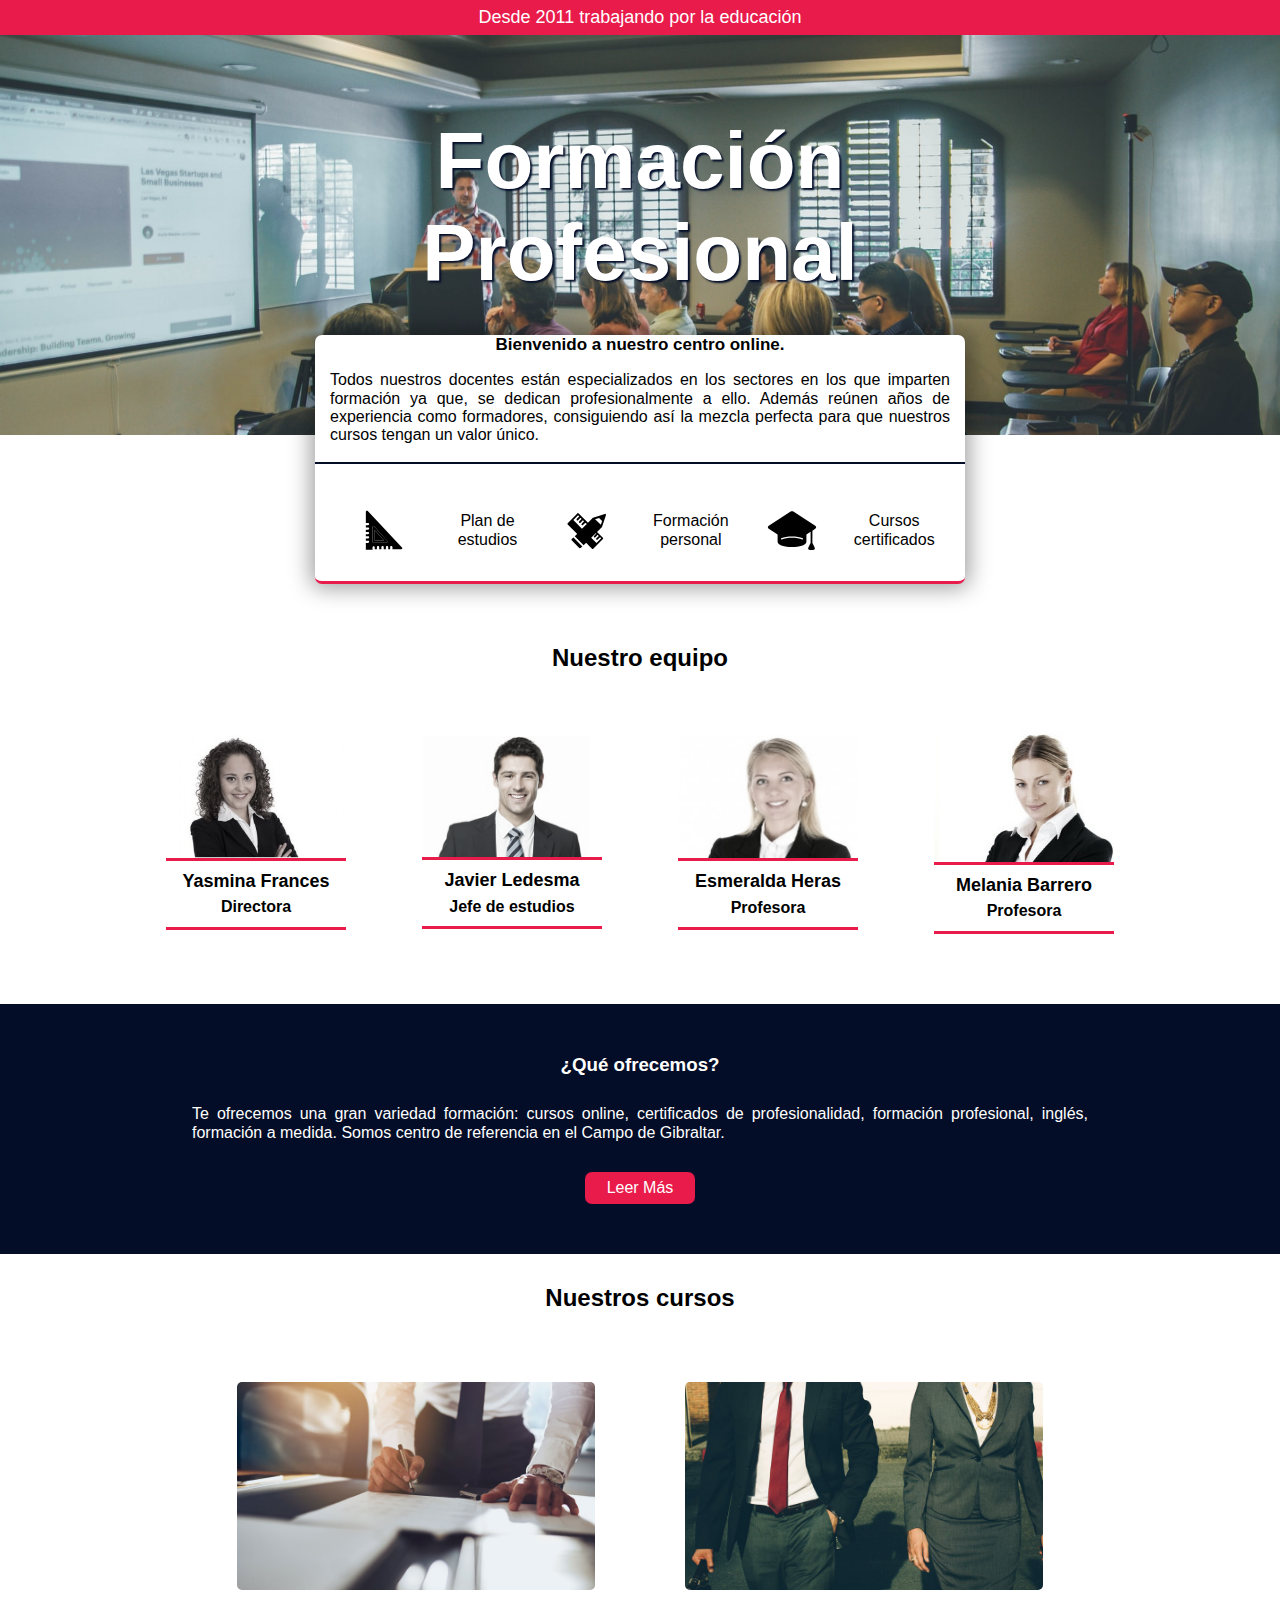
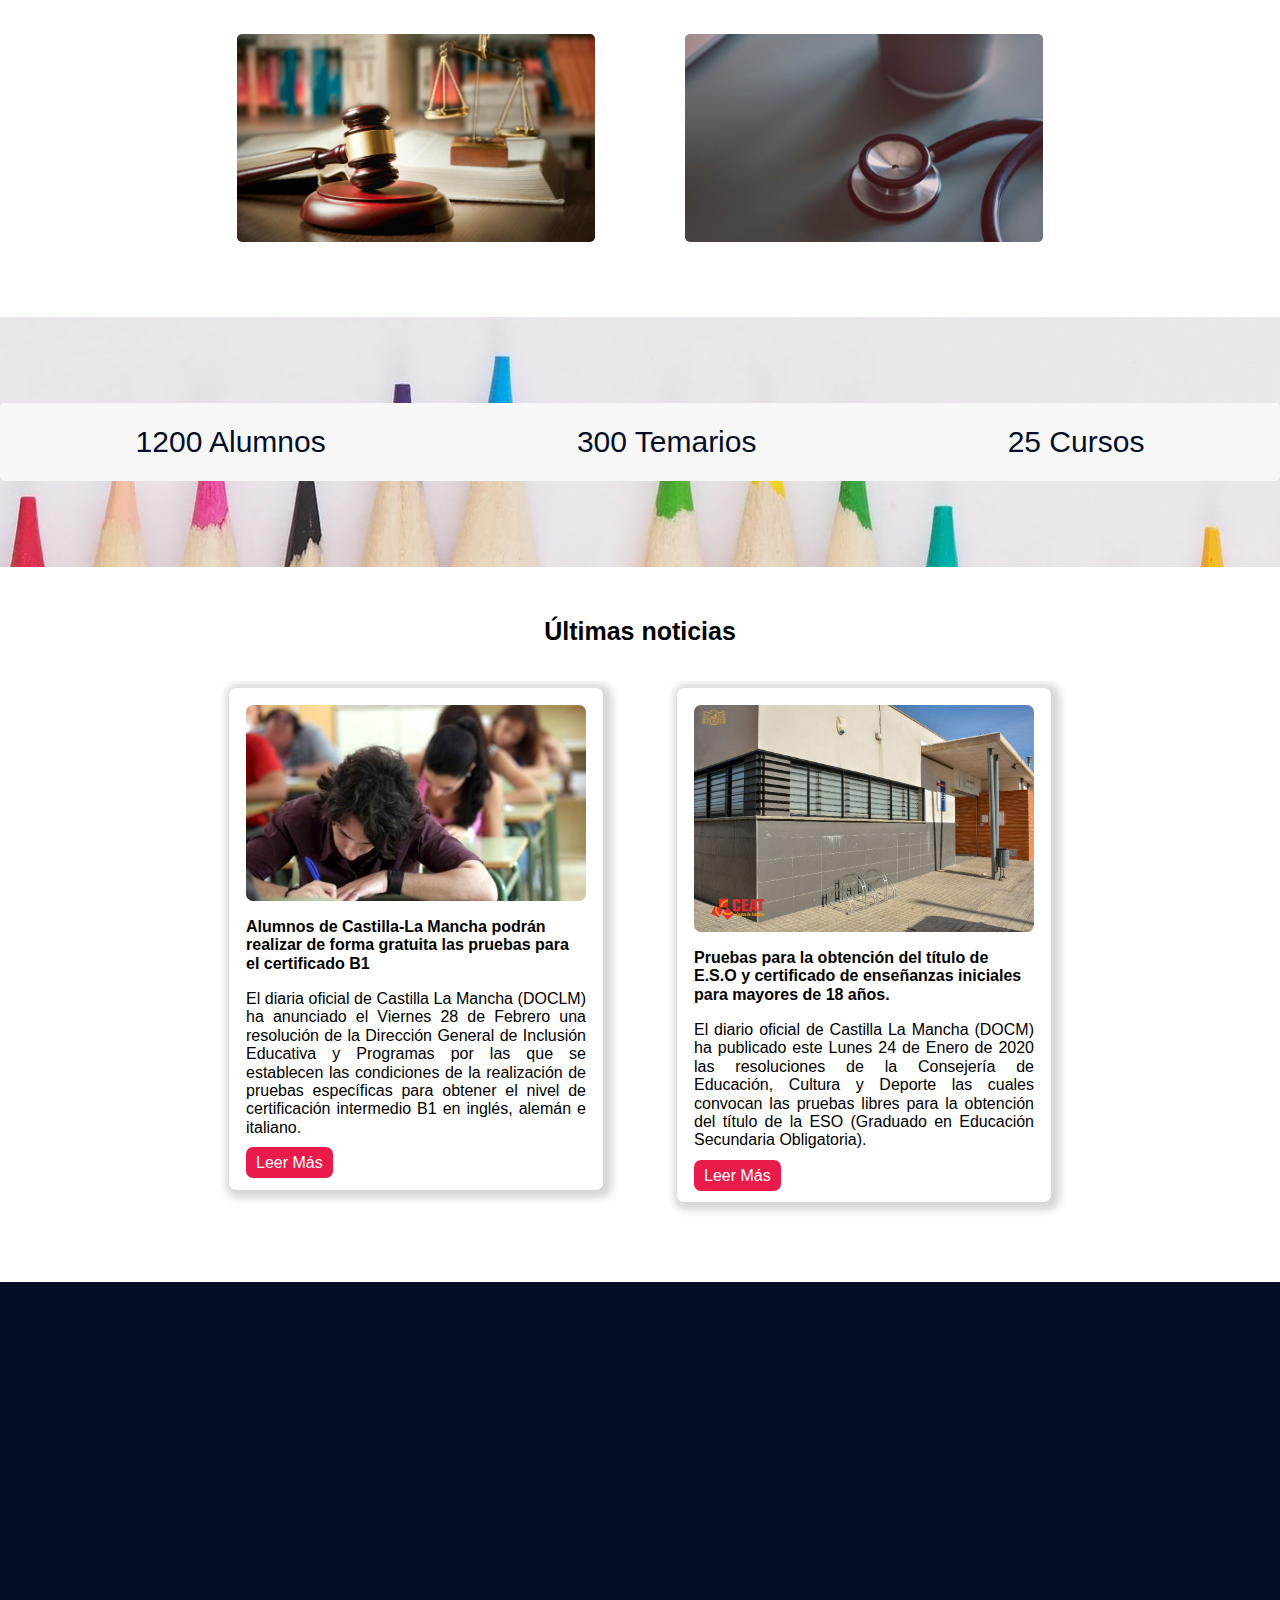
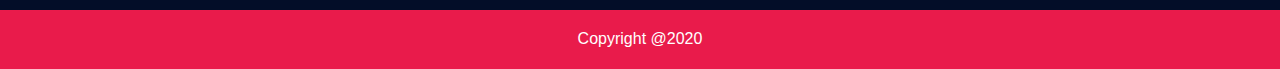
<file: educa/index.html>
<!DOCTYPE html>
<html lang="en">
<head>
	<meta charset="UTF-8">
	<title>Document</title>
	<link rel="stylesheet" type="text/css" href="css/estilos.css">
	<meta name="viewport" content="width=device-width, initial-scale=1.0, maximum-scale=1.0, shrink-to-fit=no">
</head>
<body>
 <div class="miniheader">
	 <p class="miniheader__p">Desde 2011 trabajando por la educación</p>
 </div>
 <nav class="navmain">
	 <ul class="navmain__ul">
		 <li class="ul__li--logo">boton</li>
		 <li class="ul__li">boton</li>
		 <li class="ul__li">boton</li>
		 <li class="ul__li">boton</li>
		 <li class="ul__li">boton</li>
		 <li class="ul__li">boton</li>
	 </ul>
 </nav>
 <header class="header">
	 <h1 class="h1">Formación Profesional</h1>
	 <a class="headerbtn">Leer más</a>
 </header>
 <main class="main">
	 <h2 class="main__h2">Bienvenido a nuestro centro online.</h2>
	 <p class="main__p">Todos nuestros docentes están especializados en los sectores en los que imparten formación ya que, se dedican profesionalmente a ello. Además reúnen años de experiencia como formadores, consiguiendo así la mezcla perfecta para que nuestros cursos tengan un valor único.</p>
	 <ul class="main__ul">
		 <li class="main__ul__li">Cursos certificados</li>
		 <li class="main__ul__li"><img class="main__rrss" src="img/icono.svg"></li>
		 <li class="main__ul__li">Formación personal</li>
		 <li class="main__ul__li"><img class="main__rrss" src="img/icono2.svg"></li>
		 <li class="main__ul__li">Plan de estudios</li>
		 <li class="main__ul__li" ><img class="main__rrss" src="img/icono3.svg"></li>
	 </ul>
 </main>
 <div class="equipo">
	 <h2 class="equipo__h2">Nuestro equipo</h2>
	 <div class="plantilla">
		 <div class="plantilla__trabajador">
			 <img class="trabajador__img" src="img/perfil1.jpg">
			 <div class="trabajador__txt">
				<h6 class="trabajador__nombre">Yasmina Frances</h6>
				<h6 class="trabajador__cargo">Directora</h6>
			</div>
		</div>
		 <div class="plantilla__trabajador">
			 <img class="trabajador__img" src="img/perfil2.jpg">
			 <div class="trabajador__txt">
				<h6 class="trabajador__nombre">Javier Ledesma</h6>
				<h6 class="trabajador__cargo">Jefe de estudios</h6>
			</div>
		</div>
		<div class="plantilla__trabajador">
			<img class="trabajador__img" src="img/perfil3.jpg">
			<div class="trabajador__txt">
			 <h6 class="trabajador__nombre">Esmeralda Heras</h6>
			 <h6 class="trabajador__cargo">Profesora</h6>
		 </div>
		</div>
		<div class="plantilla__trabajador">
			<img class="trabajador__img" src="img/perfil4.jpg">
			<div class="trabajador__txt">
			 <h6 class="trabajador__nombre">Melania Barrero</h6>
			 <h6 class="trabajador__cargo">Profesora</h6>
			 </div>
			</div>
 </div>
 </div>
 <div class="conocenos">
	 <div class="conocenos__txt">
		 <h3 class="conocenos__h3">¿Qué ofrecemos?</h3>
		 <p class="conocenos__txt__p">Te ofrecemos una gran variedad formación: cursos online, certificados de profesionalidad, formación profesional, inglés, formación a medida. Somos centro de referencia en el Campo de Gibraltar.</p>
		 <a class="conocenos__btn">Leer Más</a>
	 </div>
 </div>
 <div class="cursos">
	 <h2 class="cursos__h2">Nuestros cursos</h2>
	 <div class="curso__wrapper">
		 <div class="temario--1">
			 			<img class="curso__img" src="img/curso1.jpg">
		 </div>
		 <div class="temario--2">
			 			<img class="curso__img" src="img/curso2.jpg">
		 </div>
		 <div class="temario--3">
			 			<img class="curso__img" src="img/curso3.jpg">
		 </div>
		 <div class="temario--4">
						<img class="curso__img" src="img/curso4.jpg">
         </div>
	 </div>
 </div>
 <div class="catalogo">
	 <ul class="catalogo__ul">
		 <li class="catalogo__li">1200 Alumnos</li>
		 <li class="catalogo__li">300 Temarios</li>
		 <li class="catalogo__li">25 Cursos</li>
	 </ul>
 </div>
 <div class="noticias">
	 <h3 class="noticias__h3">Últimas noticias</h3>
	 <div class="noticias__wrapper">
		 <div class="noticia">
			 <img class="noticia__img" src="img/noticia1.jpg">
			  <h4 class="noticia__h4">Alumnos de Castilla-La Mancha podrán realizar de forma gratuita las pruebas para el certificado B1</h4>
				<p class="noticia__p">El diaria oficial de Castilla La Mancha (DOCLM) ha anunciado el Viernes 28 de Febrero una resolución de la Dirección General de Inclusión Educativa y Programas por las que se establecen las condiciones de la realización de pruebas específicas para obtener el nivel de certificación intermedio B1 en inglés, alemán e italiano.</p>
				<a class="noticia__btn">Leer Más</a>
		 </div>
		 <div class="noticia">
			 <img class="noticia__img" src="img/noticia2.jpg">
			  <h4 class="noticia__h4">Pruebas para la obtención del título de E.S.O y certificado de enseñanzas iniciales para mayores de 18 años.</h4>
				<p class="noticia__p">El diario oficial de Castilla La Mancha (DOCM) ha publicado este Lunes 24 de Enero de 2020 las resoluciones de la Consejería de Educación, Cultura y Deporte las cuales convocan las pruebas libres para la obtención del título de la ESO (Graduado en Educación Secundaria Obligatoria).</p>
				<a class="noticia__btn">Leer Más</a>
		 </div>
	 </div>
 </div>
 <div class="prefooter">
 </div>
 <footer class="footer">
	 <p class="footer__p">Copyright @2020</p>
 </footer>
</body>
</html>
</file>
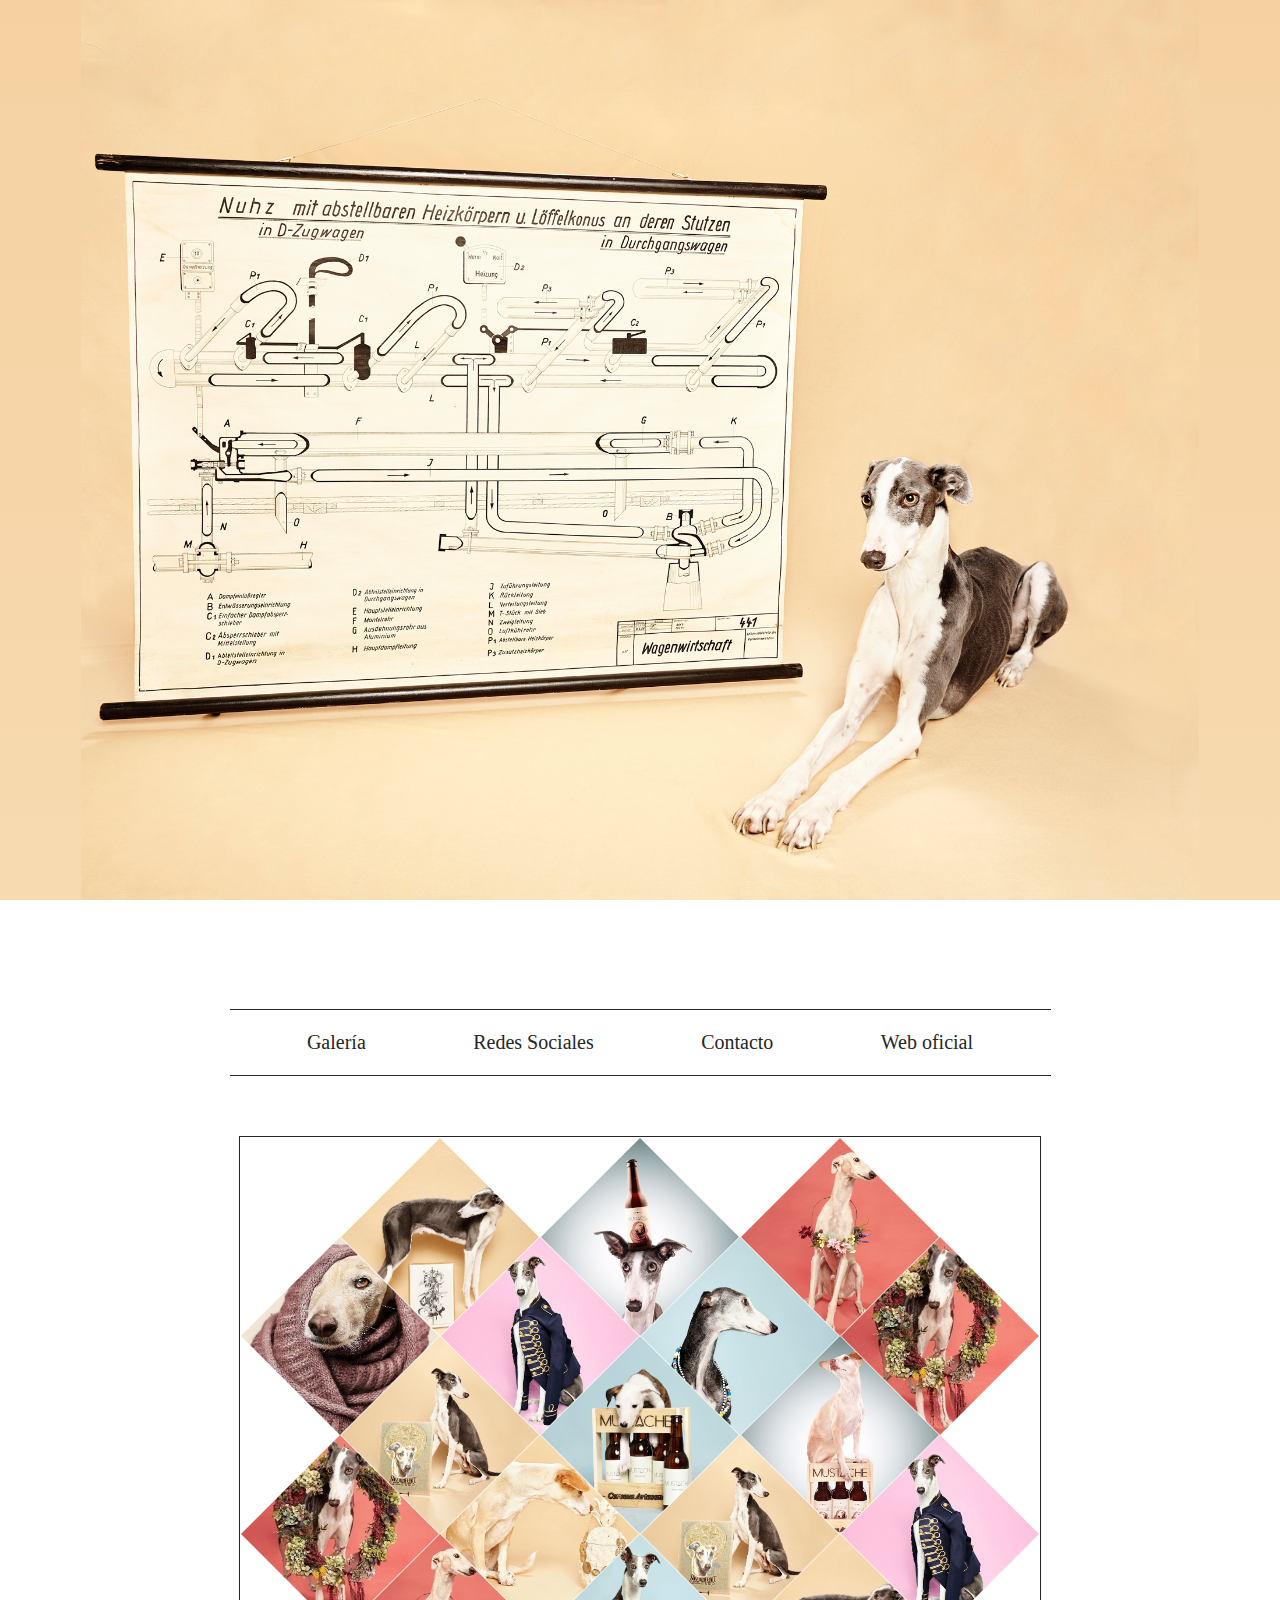
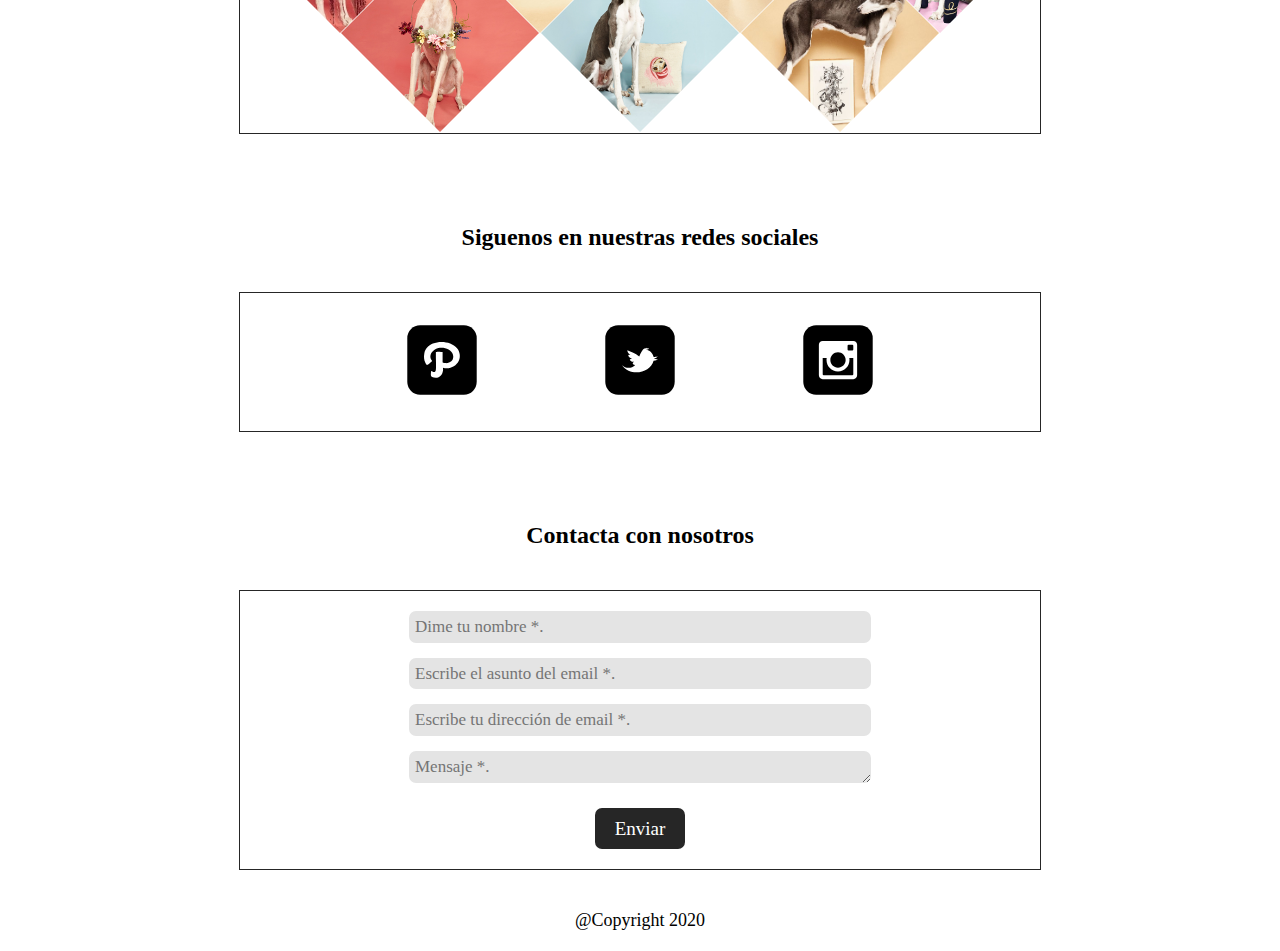
<file: grid/index.html>
<!DOCTYPE html>
<html lang="en">
<head>
	<meta charset="UTF-8">
	<title>Document</title>
	<link rel="stylesheet" type="text/css" href="css/normalize.css">
	<link rel="stylesheet" type="text/css" href="css/estilos.css">
	<meta name="viewport" content="width=device-width, initial-scale=1.0, maximum-scale=1.0, shrink-to-fit=no">
</head>
<body class="body">
 <header class="header">
	<img class="header__img" loading="lazy" class="hero__img" src="img/headernuevo.jpg">
 </header>
 <nav class="nav">
	 <img class="menu" id="menu" src="img/menu.svg">
	 <ul class="nav__ul" id="navul">
		 <li class="nav__ul__li"><a class="a" href="#wrapper">Galería</a></li>
		 <li class="nav__ul__li"><a class="a" href="#redes">Redes Sociales</a></li>
		 <li class="nav__ul__li"><a class="a" href="#contacto">Contacto</a></li>
		 <li class="nav__ul__li"><a class="a" target="_blank" href="https://www.lasmuyperras.com/">Web oficial</a></li>
	 </ul>
 </nav>
  <div id="wrapper" class="wrapper">
   <div class="wrapper__row"> 
	<div class="wrapper__div" id="1"><img loading="lazy" class="wrapper__img" src="img/1.jpg"></div>
	<div class="wrapper__div" id="2"><img loading="lazy" class="wrapper__img" src="img/2.jpg"></div>
	<div class="wrapper__div" id="3"><img loading="lazy" class="wrapper__img" src="img/3.jpg"></div>
   </div>
   <div class="wrapper__row--par"> 
	<div class="wrapper__div" id="4"><img loading="lazy" class="wrapper__img" src="img/4.jpg"></div>
	<div class="wrapper__div" id="5"><img loading="lazy" class="wrapper__img" src="img/5.jpg"></div>	
	<div class="wrapper__div" id="6"><img loading="lazy" class="wrapper__img" src="img/6.jpg"></div>
	<div class="wrapper__div" id="7"><img loading="lazy" class="wrapper__img" src="img/7.jpg"></div>
   </div>
   <div class="wrapper__row"> 
	<div class="wrapper__div" id="8"><img loading="lazy" class="wrapper__img" src="img/8.jpg"></div>
	<div class="wrapper__div" id="9"><img loading="lazy" class="wrapper__img" src="img/9.jpg"></div>
	<div class="wrapper__div" id="10"><img loading="lazy" class="wrapper__img" src="img/10.jpg"></div>
   </div>
   <div class="wrapper__row--par"> 
	<div class="wrapper__div" id="11"><img loading="lazy" class="wrapper__img" src="img/11.jpg"></div>
	<div class="wrapper__div" id="12"><img loading="lazy" class="wrapper__img" src="img/12.jpg"></div>	
	<div class="wrapper__div" id="13"><img loading="lazy" class="wrapper__img" src="img/13.jpg"></div>
	<div class="wrapper__div" id="14"><img loading="lazy" class="wrapper__img" src="img/14.jpg"></div>
   </div>
   <div class="wrapper__row"> 
	<div class="wrapper__div" id="15"><img loading="lazy" class="wrapper__img" src="img/15.jpg"></div>
	<div class="wrapper__div" id="16"><img loading="lazy" class="wrapper__img" src="img/16.jpg"></div>
	<div class="wrapper__div" id="17"><img loading="lazy" class="wrapper__img" src="img/17.jpg"></div>
   </div>
  </div>
  <h2 id="redes" class="texto__rrss">Siguenos en nuestras redes sociales</h2>
   <ul class="rrss__ul">
	   <li class="rrss__li"><a target="__blank" href="https://www.instagram.com/lasmuyperras/"><img loading="lazy" class="rrss__img" src="img/1rrss.svg"></a></li>
	   <li class="rrss__li"><a target="__blank" href="https://www.instagram.com/lasmuyperras/"><img loading="lazy" class="rrss__img" src="img/2rrss.svg"></a></li>
	   <li class="rrss__li"><a target="__blank" href="https://www.instagram.com/lasmuyperras/"><img loading="lazy" class="rrss__img" src="img/3rrss.svg"></a></li>
   </ul>
   <h2 class="texto__formulario">Contacta con nosotros</h2>
   <form id="contacto" class="formulario">
	<input class="input" type="text"  required placeholder="Dime tu nombre *.">
	<input class="input" type="text"  required placeholder="Escribe el asunto del email *.">
	<input class="input" type="email" required placeholder="Escribe tu dirección de email *.">
	<textarea class="textarea" id="msg" name="user_message" required placeholder="Mensaje *."></textarea>
	<button class="boton">Enviar</button>
   </form>
  <footer class="footer">@Copyright 2020</footer>
  <div class="contenedor" id="contenedor">
	  <span class="cierre" id="cierre">X</span>
	 <!-- <img class="flecha--I" id="flecha--I" src="img/flecha.svg">
	  <img class="flecha--D" id="flecha--D" src="img/flecha.svg">-->
  </div>
  <script src="js/script.js"></script>
</body>
</html>
</file>
<file: css/estilos.css>
﻿/*************Boiler plate de Ruben Marquez*****************************/
/*esta hoja de estilos intenta seguir seguir la metodologia BEM
 para evitar problemas de especifidad*******/
/*******************Control tipografias y paleta*********************************/
/***********************Reset de elementos***********************************/
*{
	overflow-x: hidden;
  overflow-wrap: break-word;
  font-family: 'Roboto', sans-serif;
  padding: 0;
}

img {
  border-style: none;
  max-width: 100%;
}
/******************aqui se empieza*********************************/
/*@media (min-width: 700px)*/
html{
  scroll-behavior: smooth;
  scroll-padding-top: 20px;
}
.header{
  width: 100%;
  height: 250px;
  display: flex;
  flex-direction: column;
  justify-content: center;
  background-image: url("../img/font end.jpg");
  background-position: center;
  background-size: cover;
  filter: grayscale(1);
  /*clip-path: polygon(100% 0, 100% 85%, 75% 100%, 25% 100%, 0 85%, 0% 0%)*/
  /*clip-path: polygon(100% 0, 100% 90%, 90% 100%, 10% 100%, 0 90%, 0% 0%)*/
}
.h1{
  display: flex;
  justify-content: center;
  color: white;
  font-size: 10.5vw;
  overflow-y: hidden;
  margin: 0;
  filter: drop-shadow(2px 4px 6px rgb(26, 26, 26));
}
.h2{
  text-align: center;
    color: white;
    margin: 0 auto;
    padding: 5px 0;
    font-size: 5vw;
    /*font-size: calc(1em + 1vw)*/
    overflow-y: hidden;
    /*background-color: #9e9e9e;*/
   /* opacity: 0.9;*/
   /*backdrop-filter: blur(5px);*/
   filter: drop-shadow(2px 4px 6px black);
    border-radius: 20px;
}
.burger{
  width: 40px;
  height: 40px;
  padding: 8px;
  /*min-height: 40px;*/
  margin: 10px auto 10px auto;
  overflow-y: hidden;
  border-radius: 50%;
  display: flex;
  flex-direction: column;
  align-content: space-around;
  justify-content: center;
  transition: 0.4s ease-in-out;
 
}
.burger__li{
  box-sizing: border-box;
  list-style: none;
  width: 40px;
  height: 4px;
  background-color: #262626;
  margin: 4px 0;
  border-radius: 5px;
  transition: 0.4s ease-in-out;
}
.nav{
  width: 100%;
  display: flex;
  justify-content: center;
  align-items: center;
  flex-direction: column;
}
.nav__ul{
  height: 0;
  padding: 0;
  margin: 0;
  width: 100%;
 /* justify-content: space-evenly;
  align-items: center;*/
  transition: 0.4s ease-in-out;
  display: flex;
  flex-direction: column;
  align-items: center;
  justify-content: space-around;
}
.nav__li{
  position: relative;
  font-size: 18px;
  overflow-y: hidden;
  transition: color 0.4s ease;
}
.nav__li:hover{
  cursor: pointer;
}
.nav__a{
  color: #262626;
  text-decoration: none;
  transition: color 0.3s ease;
}
.nav__li:hover  .nav__a{
  color: white;
}
.galeria__nav{
  width: 100%;
  display: flex;
  align-items: center;
  justify-content: center;
}
.galeria__ul{
  padding: 10px 0 10px 0; 
  width: 80%;
  display: flex;
  flex-direction: column;
  justify-content: space-evenly;
  align-items: center;
}
.galeria__li{
  width: 80%;
  padding: 10px 0;
  font-size: 18px;
  margin: 16px 0;
  text-align: center;
  overflow-y: hidden;
  position: relative;
  transition: all 0.4s ease;
}
.galeria__li::after{
  content: '';
  position: absolute;
  bottom: 0px;
  left: 0;
  width: 100%;
  height: 100%;
  /*opacity: 0.8;*/
  border-bottom: 1px solid #262626;
  border-left: 1px solid #262626;
  transition: border-width 0.4s ease,
              width 0.4s ease-in-out,
              height 0.4s ease-in-out;
}
.galeria__li::before{
  content: '';
  position: absolute;
  right: 0px;
  top: 0;
  width: 100%;
  height: 100%;
  /*opacity: 0.8;*/
  border-top: 1px solid #262626;
  border-right: 1px solid #262626;
  transition: border-width 0.4s ease,
              width 0.4s ease-in-out,
              height 0.4s ease-in-out;
}
.galeria__li:hover{
    transition: 0.4s;
    cursor: pointer;
  }
.galeria__li:hover::before{
    width: 25px;
    height: 25px;
    /*opacity: 0.7;*/
}
.galeria__li:hover::after{
  width: 25px;
  height: 25px;
  /*opacity: 0.7;*/
}
.wrapper{
  width: 80%;
  margin: 0 auto;
}
.wrapper__img{ 
height: 240px;
width: 100%;
margin-bottom: 20px;
border-radius: 2px;
border: 1px solid #262626;
box-sizing: border-box;
background-position: center;
object-fit: cover;
transition: filter 0.3s ease;
}
.wrapper__img:hover{
  cursor: pointer;
}
.about__titulo{
  width: 90%;
  margin: 30px auto 20px auto;
  font-size: 30px;
}
.span{
  color: red;
  font-style: italic;
}
.about__texto{
  width: 80%;
  margin:  auto;
  padding: 80px 0;
  text-align: justify;
  font-size: 17px;
  position: relative;
}
.about__texto::after{
  content: 'Const Rubén =';
  position: absolute;
  top: 30px;
  left: 0;
  font-size: 34px;
  color: #0590d2;
  font-style: italic;
}
.about__texto::before{
  content: ';';
  position: absolute;
  bottom: 40px;
  font-size: 30px;
  color: #0590d2;
}
.about__fin{
  width: 90%;
  margin: 20px auto 30px auto;
  font-size: 30px;
}
.imagen{
  position: relative;
  width: 100%;
  height: 250px;
  background-image: url("../img/programador web movil.jpg");
  background-attachment: fixed;
  background-position: center;
  background-repeat: no-repeat;
  background-size: cover;
 /* margin: 0 0 70px 0;*/
}/*
.imagen::after{
  content: '';
  position: absolute;
  top: 0;
  left: 0;
  width: 100%;
  height: 100%;
}*/
.wrapper__article{
  width: 80%;
  margin: 70px auto 0 auto;
}
.article{
  display: flex;
  justify-self: center;
  align-items: center;
  flex-direction: column;
  margin-bottom: 70px;
}
.article__h2{
  overflow-y: hidden;
  text-align: center;
}
.article__img{
  border-radius: 50%;
  width: 200px;
  height: 200px;
}
.article__p{
 text-align: justify;
 overflow-y: hidden;
 font-size: 17px;
 /*line-height: 1.4;*/
}
.skills__titulo{
  width: 80%;
  margin: 0 auto 40px auto;
  font-size: 25px;
  text-align: center;
  overflow-y: hidden;
}
.skills__ul{
  padding: 0;
  width: 80%;
  margin: 30px auto;
  height: 140px;
  display: flex;
  justify-content: space-between;
  flex-direction: column;
}
.skills__li{
  position: relative;
  padding: 0 20px;
  font-size: 20px;
  overflow-y: hidden;
}
.skills__li::after{
  content: '';
  position: absolute;
  top: 30%;
  left: 2px;
  width: 10px;
  height: 10px;
  border-radius: 10px;
  background-color: red;
}
.footer{
  width: 100%;
}
.footer__p{
  text-align: center;
  font-size: 20px;
}
.desplegable{
  height: 170px;
}
.menumovil{
  background-color: #262626;
}
.oculto{
  display: none;
}
.giro{
  transform: rotatez(45deg);
  transform-origin: 50% 50%;
  margin: 1px;
  background-color: white;
}
.giro2{
  margin: 0;
  margin-top: -4px;
  transform: rotatez(-45deg);
  transform-origin: 50% 50%;
  background-color: white;
}
.seleccionado{
  background-color: #262626;
  color: white;
}
.oscurecido{
  filter: grayscale(1);
}
.bajar{
  animation: bounce 2.2s ease;
  }
  @keyframes bounce {
    0% {margin-top: -1000px;}
    100% {margin-top: 0px;}
  }
  @media (min-width: 375px){
    .h1{
       /*font-size: 47px;*/
     }
    }
@media (min-width: 425px){
 .h1{
   /* font-size: 53px;*/
  }
 .skills__li{
   font-size: 17px;
 }
}
@media (min-width: 768px){
  .burger{
    display: none;
  }
  .nav{
    width: 100%;
    display: flex;
    justify-content: center;
    align-items: space-around;
    flex-direction: column;
  }
  .nav__ul{
    height: auto;
    width: 70%;
    flex-direction: row;
    justify-content: space-between;
    margin: 16px 0;
  }
  .nav__li{
    padding: 9.26px 15px;
    border: 1px solid black;
  }
  .nav__li:hover{
    color: white;
    /*cursor: pointer;*/
  }
  .nav__li::after{
    content: '';
    position: absolute;
    bottom: 0px;
    left: -100%;
    width: 100%;
    height: 100%;
    z-index: -1;
    background-color: #363636;
    transition: left 0.4s ease;
  }
  .nav__li:hover::after{
    left: 0px;
  }
  .header{
    height: 600px;
    background-image: url("../img/back end.jpg");
  }
  .h1{
   /* font-size: 85px;*/
  }
  /*
  @keyframes bounce {
    0% {margin-top: -135px;}
    100% {margin-top: 0px;}
  }*/
  .h2{
    font-size: 2.5vw;
  }
  .nav__ul{
    display: flex;
  }
  .galeria__nav{
    justify-content: center;
  }
  .galeria__ul{
    flex-direction: row;
    justify-content: space-between;
    width: 70%;
    padding: 10px 0 10px 0;
    margin: 0;
    margin: 32.4px 0 16.2px 0;
  }
  .galeria__li{
    width: auto;
    padding: 15px 15px;
  }
  .__texto::after{
    font-size: 36px;
    top: 48px;
  }
  .about__texto::before{
    font-size: 32px;
    bottom: 55px;
  }
  .about__texto{
    width: 70%;
    max-width: 760px;
    padding: 110px 0;
    font-size: 18px;
  }
  .imagen{
    height: 400px;
    margin-bottom: 90px;
    background-size: cover;
    background-image: url("../img/programador web.jpg");
  }
  .wrapper{
    display: grid;
    grid-template-areas:
    "1fr 1fr 1fr"
    "1fr 1fr 1fr"
    "1fr 2fr";
    /*grid-template-columns: 33.333% 33.333% 33.333%;
    grid-template-rows: 33.333% 33.333% 33.333%;*/
    height: 668px;
    width: 668px;/*670*/
    grid-gap: 16.2px;
    overflow-y: hidden;
    margin: 0 auto;
  /*  grid-template-columns: minmax(33.33%, auto) minmax(33.33%, auto) minmax(33.33%, auto);
    grid-template-rows: minmax(30%, auto)  minmax(30%, auto)  minmax(30%, auto); */
  }
  .wrapper__img{
    min-height: auto;
  }
  .grid1{
    grid-column: 1;
    grid-row: 1/3;
    align-self: stretch;
    height: 100%;
    object-fit: cover;
  }
  .grid2{
    grid-column: 2/3;
    grid-row: 1;
    align-self: stretch;
    height: 100%;
    object-fit: cover;
  }
  .grid3{
    grid-column: 3/4;
    grid-row: 1;
    align-self: stretch;
    height: 100%;
    object-fit: cover;
  }
  /*
  .grid4{
    grid-column: 2/3;
    grid-row: 2;
    align-self: stretch;
    height: 100%;
    object-fit: cover;
  }*/
  .grid4{
    grid-column: 2/4;
    grid-row: 2;
    align-self: stretch;
    height: 100%;
    object-fit: cover;
  }
  .grid5{
    grid-column: 1/3;
    grid-row: 3;
    align-self: stretch;
    height: 100%;
    object-fit: cover;
  }
  .grid6{
    grid-column: 3/4;
    grid-row: 3;
    align-self: stretch;
    height: 100%;
    width: 100%;
    object-fit: cover;
  }
  .wrapper__img{
    width: 100%;
  }
  .wrapper__article{
    display: flex;
    justify-content: space-around;
    align-items: center;
    width: 745px;
    margin: 0 auto;
  }
  .about__texto::after{
    top: 50px;
  }
  .article{
    width: 248.33px;
    height: 344.81px;
  }
  .article__img{
    width: 150px;
    height: 150px;
  }
  .article__h2{
    /*width: 170px;*/
    margin-bottom: 30px;
  }
  .article__p {
    text-align: justify;
    margin: 0 auto;
    width: 70%;
}
.skills__titulo{
  text-align: left;
  width: 670px;
  margin: 20px auto 30px auto;
}
 .skills__ul{
 flex-direction: row;
 height: auto;
 justify-content: flex-start;
 width: 670px;
 margin: 0 auto;
}
.skills__li{
  font-size: 20px;
}
.footer{
  margin-top: 50px;
}
}
@media (min-width: 1024px){
 /* .header{
    height: calc(100vh - 72px);
  }*/
  .galeria__ul{
    padding: 32.4px 0 16.2px 0;
    margin: 0;
  }
  .galeria__li{
    padding: 15px 15px;
  }
  .wrapper{
    width: 916px;
   /* height: 90vh;*/
   height: 500px;
  }
  .about__texto{
    margin: 16.2px auto;
  }
  .article{
    height: auto;
  }
  .article__img{
    width: 200px;
    height: 200px;
  }
  .article__h2{
    /*width: 180px;*/
  }
  .article__p{
    width: 100%;
  }
  .wrapper__article{
    width: 1020px;
  }
 .skills__titulo{
   width: 920px;
 }
 .skills__ul{
   width: 920px;
 }
}
@media (min-width: 1366px){ 
  .nav{
  width: 1044px;
  margin: 0 auto;
  border: none;
  }
  .galeria__nav{
   width: 1044px;
   margin: 0 auto;
 }
 .about__texto{
  margin: 30px auto;
  width: 731px;
}
 .wrapper{
   width: 1044px;
   height: 700px;
 }
 .wrapper__article{
  width: 1044px;
   justify-content: space-between;
 }
 .article__img{
  width: 180px;
  height: 180px;
 }
.skills__titulo{
  width: 1044px;
}
.skills__ul{
  width: 1044px;
}
}
@media (min-width: 1920px){ 
/*.wrapper__article{
   width: 1560px;
 }*/
 .header{
  height: 800px;
  background-image: url("../img/full stack.jpg");
 }
 .h2{
   font-size: 2vw;
 }
 .wrapper{
   height: 750px;
 }
 .article__img{
   width: 250px;
   height: 250px;
 }
 .about__texto{
   font-size: 22px;
 }
}
</file>
<file: anton/css/estilos.css>
/*************Boiler plate de Ruben Marquez*****************************/
/***esta hoja de estilos intenta seguir seguir la metodologia BEM Y ITCSS*******/
/*******************Control tipografias y paleta*********************************/
/*https://www.modularscale.com/?16&px&1.618*/

:root {
    --escala-h1: 67.77px;
    --escala-h2: 41.88px;
    --escala-h3: 25.88px;
    --escala-h4: 9.88px;
    --escala-h5: 6.11px;

    --color-negro: #262626;
    --color-primario:;
    --color-secundario:;

}

/***********************Reset de elementos***********************************/
html{
	  line-height: 1.15; /* 1 */
}

body{
	font-family: 'Fugaz One', 'Kanit', sans-serif;
  max-width: 100%;
	margin: 0px;
}

h1,h2,h3,h4,h5,h6{
	margin: 0px;
}

li{
   list-style: none;
}

ul{
	margin: 0px;
	padding: 0px;
}
figure{
	margin: 0px;
}

img{
	max-width: 100%;
	display:block;
}

a{
	text-decoration: none;
	color: transparent;
}

img {
  border-style: none;
}

/************Normalaizer**************************/
/*solo parte de formularios */
/*https://github.com/sindresorhus/modern-normalize*/
/* Forms======================================================================= */

button,
input,
optgroup,
select,
textarea {
  font-family: inherit; /* 1 */
  font-size: 100%; /* 1 */
  line-height: 1.15; /* 1 */
  margin: 0; /* 2 */
}

button,
input { /* 1 */
  overflow: visible;
}

button,
select { /* 1 */
  text-transform: none;
}

button,
[type="button"],
[type="reset"],
[type="submit"] {
  -webkit-appearance: button;
}

button::-moz-focus-inner,
[type="button"]::-moz-focus-inner,
[type="reset"]::-moz-focus-inner,
[type="submit"]::-moz-focus-inner {
  border-style: none;
  padding: 0;
}

button:-moz-focusring,
[type="button"]:-moz-focusring,
[type="reset"]:-moz-focusring,
[type="submit"]:-moz-focusring {
  outline: 1px dotted ButtonText;
}

fieldset {
  padding: 0.35em 0.75em 0.625em;
}


legend {
  box-sizing: border-box; /* 1 */
  color: inherit; /* 2 */
  display: table; /* 1 */
  max-width: 100%; /* 1 */
  padding: 0; /* 3 */
  white-space: normal; /* 1 */
}

progress {
  vertical-align: baseline;
}


textarea {
  overflow: auto;
}


[type="checkbox"],
[type="radio"] {
  box-sizing: border-box; /* 1 */
  padding: 0; /* 2 */
}

[type="number"]::-webkit-inner-spin-button,
[type="number"]::-webkit-outer-spin-button {
  height: auto;
}


[type="search"] {
  -webkit-appearance: textfield; /* 1 */
  outline-offset: -2px; /* 2 */
}

[type="search"]::-webkit-search-decoration {
  -webkit-appearance: none;
}

::-webkit-file-upload-button {
  -webkit-appearance: button; /* 1 */
  font: inherit; /* 2 */
}

details {
  display: block;
}

summary {
  display: list-item;
}

template {
  display: none;
}

[hidden] {
  display: none;
}
/******************aqui se empieza*********************************/
.header__h1{
  text-align: center;
  margin-top: 30px;
}
.header{
  filter: brightness(120%);
 display: flex;
  justify-content: flex-start;
  align-items: center;
  flex-direction: column;
  background-image: url(../img/header.jpg);
  background-position: center top;
  background-repeat: no-repeat;
  background-attachment: fixed;
   height: 100vh;
    max-width: 882px;
    margin: auto;

}
.header__p{
  display: flex;
  justify-content: center;
  align-items: center;
  font-style: italic;
}
.header__p:before{
  content: "";
  display: block;
  float: left;
  width: 70px;
  height: 1px;
  background: black;
  margin-right: 20px;
}
.header__p:after{
  content: "";
  display: block;
  float: right;
  width: 70px;
  height: 1px;
  background: black;
  margin-left: 20px;
}
.main{
  width: 75%;
  margin: 20px auto 20px auto;
  display: flex;
  justify-content: center;
  align-items: center;
  flex-direction: column;
}
.main__p{
  text-align: justify;
}
.section__habitacion{
   display: flex;
  justify-content: flex-start;
  align-items: center;
  flex-direction: column;
  background-image: url(../img/habitacion.jpg);
  background-position: center;
  background-repeat: no-repeat;
  background-attachment: fixed;
  height: 100vh;
  max-width: 882px;
  margin: auto;
}
.section__habitacion__div{
  background: white;
   display: flex;
  justify-content: center;
  align-items: center;
  flex-direction: column;
  width: 80%;
  margin: auto;
  padding: 40px 10px 40px 10px;
}
.section__habitacion__div__p{
  text-align: center;
  margin: 40px 0;
  font-style: italic;
}
.section__habitacion__div__boton{
  border: 1px solid black;
  background: white;
  padding: 10px 20px 10px 20px;
  cursor: pointer;
}
.section__servicios__h2{
  text-align: center;
  width: 100%;
  margin: 120px 0 50px 0;
}
.section__servicios{
  display: flex;
  justify-content: center;
  align-items: center;
  flex-wrap: wrap;
}
.section__servicios__div{
  width: 100%;
  padding: 20px;
  display: flex;
  justify-content: center;
  align-items: center;
  flex-direction: column;
}
.section__servicios__img{
  width: 50px;
  height: 50px;
  transition: 0.9s;
}
.section__servicios__img:hover{
  /*transform: scale(1.3);*/
  transform: scale(1.3);
}
.section__servicios__p{
  text-align: justify;
  padding: 20px;
}
.section__servicios__h3{
text-align: center;
padding-top: 20px;
}
.section__galeria{
 display: flex;
 justify-content: center;
 align-items: center;
 flex-wrap: wrap;
}
.section__galeria__div{
 margin: 10px;
}

.section__galeria__h2{
  text-align: center;
  width: 100%;
    margin: 0 0 50px 0;
}
.section__galeria__img{
  width: 280px;
  height: 540px;
  object-fit: cover;
  border-radius: 5px;
  transition: 0.9s;
}
.section__galeria__img:hover{
  transform: scale(1.03);
}
.section__actividades__h2{
  text-align: center;
  width: 100%;
  margin: 50px 0 50px 0;
}
.section__actividades{
  display: flex;
  justify-content: center;
  align-items: center;
  flex-wrap: wrap;
}
.section__actividades__div{
  width: 100%;
   padding: 20px;
  display: flex;
  justify-content: center;
  align-items: center;
  flex-direction: column;
}
.section__actividades__p{
  text-align: justify;
  padding: 20px;

}
.section__actividades__h3{
  text-align: center;
padding-top: 20px;
}
.section__contacto{
  background: #262626;
}
.footer{
  height: auto;
  background: #262626;
  display: flex;
  justify-content: center;
  align-items: center;
  flex-direction: column;
}
.footer__mapa{
  width: 100%;
}
.footer__p{
  color: white;
}
@media screen and (min-width: 767px) {
  .header{
    margin: 0 10% 0 10%;
  }
  .header__h1{
    margin-top: 50px;
  }
 .header__p{
  margin-bottom: 50px;
 }
 .main__h2{
  margin: 50px 0;
 }
 .main__p{
   margin: 0 25% 130px 25%;
 }
 .section__habitacion{
  margin: 0 10% 0 10%;
 }
 .section__habitacion__div{
  width: 38%;
  padding: 50px 10px 50px 10px;
 }
 .section__habitacion__div__p{
  width: 220px;
 }
 .section__servicios{
  flex-direction: row;
  margin-bottom: 100px;
 }
 .section__servicios__div{
  width: 25%;
  padding: 15px; /*aquiiiiiiiii*/
 }
 .section__servicios__p{
  padding: 15px 25px 15px 25px;
 }
 .section__galeria{
  flex-direction: row;
  margin-bottom: 100px;
    margin: 0 10% 0 10%;
 }
 .section__galeria__div{
  width: 26%;
 }
.section__galeria__img{
  width: auto;
 }
 .section__actividades{
  flex-direction: row;
  margin-bottom: 100px;
 }
 .section__actividades__h2{
  margin: 130px 0 30px 0;
 }
 .section__actividades__div{
  width: 25%;
  padding: 15px;
 }
 .section__actividades__p{
  padding: 15px 25px 15px 25px;
 }

@media screen and (min-width: 1000px) {
.header{
  margin: auto;
}
.section__habitacion{
  margin: auto;
}
.section__servicios__p, .section__actividades__p {
  padding: 15px 65px 15px 65px;
 }

}
</file>
<file: axis/css/estilos.css>
/*************Boiler plate de Ruben Marquez*****************************/
/***esta hoja de estilos intenta seguir seguir la metodologia BEM Y ITCSS*******/
/*******************Control tipografias y paleta*********************************/
/*https://www.modularscale.com/?16&px&1.618*/

:root {
    --escala-h1: 67.77px;
    --escala-h2: 41.88px;
    --escala-h3: 25.88px;
    --escala-h4: 9.88px;
    --escala-h5: 6.11px;

    --color-negro: #262626;
    --color-primario:;
    --color-secundario:;

}

/***********************Reset de elementos***********************************/
html{
	  line-height: 1.15; /* 1 */
}

body{
	font-family: 'Fugaz One', 'Kanit', sans-serif;
	margin: 0px;
}

h1,h2,h3,h4,h5,h6{
	margin: 0px;
}

li{
   list-style: none;
}

ul{
	margin: 0px;
	padding: 0px;
}
figure{
  margin-left: 0px;
  margin-right: 0px;
}
img{
	max-width: 100%;
	display:block;
}

a{
	text-decoration: none;
	color: transparent;
}

img {
  border-style: none;
}

/************Normalaizer**************************/
/*solo parte de formularios */
/*https://github.com/sindresorhus/modern-normalize*/
/* Forms======================================================================= */

button,
input,
optgroup,
select,
textarea {
  font-family: inherit; /* 1 */
  font-size: 100%; /* 1 */
  line-height: 1.15; /* 1 */
  margin: 0; /* 2 */
}

button,
input { /* 1 */
  overflow: visible;
}

button,
select { /* 1 */
  text-transform: none;
}

button,
[type="button"],
[type="reset"],
[type="submit"] {
  -webkit-appearance: button;
}

button::-moz-focus-inner,
[type="button"]::-moz-focus-inner,
[type="reset"]::-moz-focus-inner,
[type="submit"]::-moz-focus-inner {
  border-style: none;
  padding: 0;
}

button:-moz-focusring,
[type="button"]:-moz-focusring,
[type="reset"]:-moz-focusring,
[type="submit"]:-moz-focusring {
  outline: 1px dotted ButtonText;
}

fieldset {
  padding: 0.35em 0.75em 0.625em;
}


legend {
  box-sizing: border-box; /* 1 */
  color: inherit; /* 2 */
  display: table; /* 1 */
  max-width: 100%; /* 1 */
  padding: 0; /* 3 */
  white-space: normal; /* 1 */
}

progress {
  vertical-align: baseline;
}


textarea {
  overflow: auto;
}


[type="checkbox"],
[type="radio"] {
  box-sizing: border-box; /* 1 */
  padding: 0; /* 2 */
}

[type="number"]::-webkit-inner-spin-button,
[type="number"]::-webkit-outer-spin-button {
  height: auto;
}


[type="search"] {
  -webkit-appearance: textfield; /* 1 */
  outline-offset: -2px; /* 2 */
}

[type="search"]::-webkit-search-decoration {
  -webkit-appearance: none;
}

::-webkit-file-upload-button {
  -webkit-appearance: button; /* 1 */
  font: inherit; /* 2 */
}

details {
  display: block;
}

summary {
  display: list-item;
}

template {
  display: none;
}

[hidden] {
  display: none;
}
/******************aqui se empieza*********************************/

 .nav__ulli{
  display: none;
 }
 .nav__ulli:hover{
  color: #3f51b5;
  box-shadow:  0px 4px 0px 0px #ee707d;
  cursor: pointer;
}
 .nav__ulli--logo{
  width: 100%;
  display: flex;
  justify-content: center;
 }
 .a{
   color: #262626;
 }
 .header{
  width: 100%;
  height: 90vh;
  background: url("../img/header.jpg");
  display: flex;
  flex-direction: column;
  align-items: center;
  justify-content: center;
  color: white;
  background-position: center;
  background-size: cover;
 }
.header__h1{
  font-size: 43px;
  text-align: center;
}
.header__p{
   width: 80%;
    text-align: center;
    font-size: 25px;
}
.header__button{
  background-color: #ee707d;
  color: white;
  padding: 15px 75px 15px 75px;
  font-size: 25px;
  border-style: none;
  transition: border-radius .6s;
  transition:  background-color .6s;
}
.header__button:hover{
  background-color: #3f51b5;
  border-radius: 15px;
  cursor: pointer;
  transition:  background-color .6s;
}
  .servicios, .equipo{
  width: 100%;
  padding: 0 0 15px 0;
  display: flex;
   flex-direction: column;
  justify-content: center;
  align-items: center;
}
.servicios__grafico, .equipo__grafico{
   margin-left: 0px;
    margin: auto;
    width: 85%;
}
.servicios__article, .equipo__article{
 width: 100%;
}
.servicios__article__h2, .equipo__article__h2{
  text-align: center;
    padding: 0px;
    margin: 0px;
}
.servicios__article__p, .equipo__article__p{
   padding-left: 0px;
    width: 80%;
    margin: 30px auto 30px auto;
    text-align: justify;
}
.servicios__article__button, .equipo__article__button{
  width: 80%;
background-color: #ee707d;
  color: white;
  padding: 10px 35px 10px 35px;
  font-size: 20px;
  border-style: none;
  transition: 0.6s;
  margin-left: 9%;
  padding-bottom: 10px;
}
.servicios__article__button:hover, .equipo__article__button:hover{
  background-color: #f2abb8;
    border-radius: 15px;
    cursor: pointer;
}
.cliente{
  display: flex;
  flex-direction: column;
  align-items: center;
  justify-content: center;
  padding: 15px 0;
}
.cliente__h2{
   font-size: 24px;
   text-align: center;
}
.cliente__ul{
  margin: 30px 0 55px 0;
  display: flex;
  flex-direction: column;
  justify-content: center;
  align-items: center;
}
.cliente__ul__li--primero, .cliente__ul__li{
cursor: pointer;
}
.cliente__ul__li--primero{
  margin-left: 0px;
}
.cliente__button{
  background-color: #ee707d;
  color: white;
  padding: 10px 35px 10px 35px;
  font-size: 20px;
  border-style: none;
  transition: 0.6s;
}
.cliente__button:hover{
  background-color: #f2abb8;
  border-radius: 15px;
  cursor: pointer;
}
.prensa{
  width: 100%;
  background: rgb(232,236,248);
  display: flex;
  justify-content: center;
  align-items: center;
  flex-direction: column;
  padding: 5px 0 5px 0;
}
.prensa__article{
  width: 77%;
  border: 4px solid #ee707d;
  margin: 20px 10px;
  padding: 10px 10px 20px 10px;
}
.prensa__figure{
  margin: 0 0 16.2px 0;
  display: flex;
  justify-content: center;
  align-items: center;
}
.prensa__article__h4{
  text-align: center;
  font-size: 20px;
}
.prensa__article__p{
  text-align: justify;
}
.prensa__a{
  color:black;
  padding-bottom: ;
  border-bottom: 3px solid #ee707d;
}
.prensa__a:hover{
  cursor: pointer;
}
.informacion{
  width: 100%;
  padding: 15px 0 15px 0;
  display: flex;
  flex-direction: column;
  align-items: center;
  justify-content: center;
}
.informacion__article{
  width: 100%;
      display: flex;
    flex-direction: column;
    justify-content: center;
}
.informacion__article--peque{
    padding: 0 16% 0 12%;
      display: flex;
    flex-direction: column;
    justify-content: center;
}
.informacion__h2{
 text-align: center;
  font-size: 25px;
}
.informacion__p{
    text-align: justify;
    width: 80%;
    margin: 30px auto 30px auto;
  }
.informacion__button{
   margin-left: 6%;
  background-color: #ee707d;
  color: white;
  padding: 12px 40px 12px 40px;
  font-size: 20px;
  border-style: none;
  transition:  border-radius .6s;
}
.informacion__button:hover{
  background-color: #f2abb8;
    border-radius: 15px;
    cursor: pointer;
    transition:  border-radius .6s;
}
.footer{
    background: rgb(232,236,248);
    height: 40px;
    display: flex;
    justify-content: center;
    align-items: center;
}
.footer__p{
  font-size: 16px;
}
.visible{
display: flex;
justify-content: center;
align-items: center;
margin: 30px 0;
width: 100px;
margin: 30px auto;
font-size: 20px;
}
@media screen and (min-width: 425px) {
  .servicios, .equipo{
    padding: 0 0 17px 0;
  }
  .servicios__article__button, .equipo__article__button{
  display: block;
  max-width: 230px;
  margin: auto;
}
.servicios__grafico, .equipo__grafico{
  max-width: 395px;
  max-height: 275px;
}
}
@media screen and (min-width: 600px) {
.header__h1{
  font-size: 90px;
}
.header__p{
  font-size: 35px;
}/*
.servicios, .equipo{
  width: 100%;
  margin: 30px 0;
 flex-direction: row;
}
.servicios__grafico, .equipo__grafico{
 height: auto;
 width: 300px;
}
.servicios__article, .equipo__article{
 width: 48%;
}
.servicios__article__h2, .equipo__article__h2{
  text-align: left;
}
.servicios__article__p, .equipo__article__p{
  width: 100%;
}
.servicios__article__button, .equipo__article__button{
  width: auto;
background-color: #ee707d;
  color: white;
  padding: 10px 20px 10px 20px;
  font-size: 20px;
  border-style: none;
  transition: 0.6s;
  margin: 0px;
  transition:  background-color .6s;
}
.servicios__article__button:hover, .equipo__article__button:hover{
    border-radius: 15px;
    cursor: pointer;
    transition:  background-color .6s;
}*/
.cliente{
  flex-direction: column;
  align-items: flex-start;
  padding-left: 10%;
}
.cliente__ul{
  flex-direction: row;
}
.cliente__ul{
  display: inherit;
}
.cliente__ul__li--primero{
    display: inherit;
  margin-right: 35px;
}
.cliente__ul__li{
  margin-right: 35px;
}
.prensa{
  flex-direction: row;
  justify-content: space-evenly;
  align-items: inherit;
    padding: 25px 0 25px 0;
}
.prensa__article{
 width: 33%;
}
.informacion{
  width: 100%;
 flex-direction: row;
}
.informacion__article{
  width: 100%;
  padding: 30px 0 30px 16%;

}
.informacion__article--peque{
  width: 50%;
    display: flex;
    align-items: center;
    justify-content: center;
}

.informacion__h2{
  margin: 30px auto 5px 0px;
  font-size: 32px;
  text-align: left;
  width: 100%;
}
.informacion__p{
 margin: 5px auto 0px auto;
 width: 100%;
}
.informacion__button{
  background-color: #ee707d;
  color: white;
  padding: 12px 60px 12px 60px;
  font-size: 20px;
  border-style: none;
  transition:  border-radius .6s;
}
.informacion__button:hover{
  background-color: #ee707d;
    border-radius: 15px;
    cursor: pointer;
    transition:  border-radius .6s;
}
}
@media screen and (min-width: 700px) {
  .servicios{
    width: 90%;
    margin: 20px auto;
    display: flex;
    flex-direction: row;
  }
  .equipo{
    width: 90%;
    margin: 20px auto;
    display: flex;
    flex-direction: row-reverse;
  }
  
  /*
  .servicios__article__p, .equipo__article__p{
  width: 80%;
  text-align: left;
  margin: 30px 0 30px 0;
  }
  .servicios__grafico, .equipo__grafico{
    width: 340px;
  }*/
  .prensa__article{
    width: 33%;
  }
.informacion__h2{
  margin-top: 0px;
}
}
@media screen and (min-width: 800px) {

.nav{
  width: 100%;
  display: block;
  background: white;
  position: fixed;
  top: 0px;
  border-bottom: 1px solid #cccbcb;
}
.nav__ul{
    display: flex;
    align-items: center;
    height: 60px;
    margin-right: 5%;
}
.nav__ulli{
  display: block;
 margin: 0 25px 0 25px;
 transition:  color .6s;
}
.nav__ulli--logo{
  display: block;
  width: auto;
  margin: 0 auto 0 10%;
}

.nav__ulli--logo img{
  min-width: 130px;
  min-height: 25px;
}
.header{
  margin-top: 61px;
}
}
@media screen and (min-width: 1000px) {
.nav{
  width: 100%;
  display: block;
  background: white;
  position: fixed;
  top: 0px;
}
.nav__ul{
    display: flex;
    align-items: center;
    height: 60px;
}
.nav__ulli{
 margin: 0 35px 0 35px;
 transition: color .6s;
}
.nav__ulli--logo img{
  min-width: 130px;
  min-height: 25px;
}
.nav__ulli:hover{
  color: #3f51b5;
   box-shadow:  0px 4px 0px 0px #ee707d;
   cursor: pointer;
}
.prensa{
  padding: 50px 0 50px 0;
}
.prensa__article{
  width: 24%;
}
}
@media screen and (min-width: 1920px){
  .equipo, .cliente{
   max-width: 1500px;
  }
  .cliente{
  margin-left: 0;
  align-items: center;  
 }
}
</file>
<file: designer/css/estilos.css>
/*************Boiler plate de Ruben Marquez*****************************/
/***esta hoja de estilos intenta seguir seguir la metodologia BEM Y ITCSS*******/
/*******************Control tipografias y paleta*********************************/
/*https://www.modularscale.com/?16&px&1.618*/

:root {
    --escala-h1: 67.77px;
    --escala-h2: 41.88px;
    --escala-h3: 25.88px;
    --escala-h4: 9.88px;
    --escala-h5: 6.11px;

    --color-negro: #262626;
    --color-primario:;
    --color-secundario:;

}

/***********************Reset de elementos***********************************/
html{
	  line-height: 1.15; /* 1 */
}

body{
	font-family: 'Fugaz One', 'Kanit', sans-serif;
	margin: 0px;
}

h1,h2,h3,h4,h5,h6{
	margin: 0px;
}

li{
   list-style: none;
}

ul{
	margin: 0px;
	padding: 0px;
}
figure{
	margin: 0px;
}

img{
	max-width: 100%;
	display:block;
}

a{
	text-decoration: none;
	color: transparent;
}

img {
  border-style: none;
}

/************Normalaizer**************************/
/*solo parte de formularios */
/*https://github.com/sindresorhus/modern-normalize*/
/* Forms======================================================================= */

button,
input,
optgroup,
select,
textarea {
  font-family: inherit; /* 1 */
  font-size: 100%; /* 1 */
  line-height: 1.15; /* 1 */
  margin: 0; /* 2 */
}

button,
input { /* 1 */
  overflow: visible;
}

button,
select { /* 1 */
  text-transform: none;
}

button,
[type="button"],
[type="reset"],
[type="submit"] {
  -webkit-appearance: button;
}

button::-moz-focus-inner,
[type="button"]::-moz-focus-inner,
[type="reset"]::-moz-focus-inner,
[type="submit"]::-moz-focus-inner {
  border-style: none;
  padding: 0;
}

button:-moz-focusring,
[type="button"]:-moz-focusring,
[type="reset"]:-moz-focusring,
[type="submit"]:-moz-focusring {
  outline: 1px dotted ButtonText;
}

fieldset {
  padding: 0.35em 0.75em 0.625em;
}


legend {
  box-sizing: border-box; /* 1 */
  color: inherit; /* 2 */
  display: table; /* 1 */
  max-width: 100%; /* 1 */
  padding: 0; /* 3 */
  white-space: normal; /* 1 */
}

progress {
  vertical-align: baseline;
}


textarea {
  overflow: auto;
}


[type="checkbox"],
[type="radio"] {
  box-sizing: border-box; /* 1 */
  padding: 0; /* 2 */
}

[type="number"]::-webkit-inner-spin-button,
[type="number"]::-webkit-outer-spin-button {
  height: auto;
}


[type="search"] {
  -webkit-appearance: textfield; /* 1 */
  outline-offset: -2px; /* 2 */
}

[type="search"]::-webkit-search-decoration {
  -webkit-appearance: none;
}

::-webkit-file-upload-button {
  -webkit-appearance: button; /* 1 */
  font: inherit; /* 2 */
}

details {
  display: block;
}

summary {
  display: list-item;
}

template {
  display: none;
}

[hidden] {
  display: none;
}
/******************aqui se empieza*********************************/
*{
  line-height: 1.5;
}
.body{
  background-color: #262626;
}
.li__a{
  color: white;
}
.header{
  height: 100vh;
  width: 100%;
  }

  .header__img{
    width: 100%;
    height: 100vh;
    object-fit: cover;
   /* filter: grayscale(40%);
    position: relative;*/
  }
  .nav{
    display: none;
  }
  .header__h1{
    text-align: center;
  position: relative;
  bottom: 170px;
  color: white;
  text-transform: uppercase;
   animation-delay: 1s;
  }
  .header__p{
    width: 250px;
    text-align: center;
    position: relative;
    bottom: 150px;
    color: white;
    margin: auto;
    background: #262626;
     padding: 10px 4px 10px 4px;
     border: 2px outset white;;
    border-radius: 7px;
       animation-delay: 1s;

  }
  .main{
    text-align: center;
    color: white;
    padding: 20px;
  }
  .main__h2{
    display: inline-table;
    margin: 20px 0 0 0;
    padding-bottom: 10px;
    border-bottom: 2px solid #bfb8b8;
      }
   .main__p{
    text-align: justify;
    margin: 36px auto 16px auto;
    max-width: 600px;
    font-size: 18px;
   }
 .main__button{
  text-transform: uppercase;
  background-color: #1f1e1e;
  color: white;
  border: 1.2px solid #bfb8b8;
  border-radius: 20px;
  padding: 10px 20px 10px 20px;
  margin-top: 20px;
  margin-bottom: 60px;
  cursor: pointer;
 }
 .section{
  color: white;
  text-align: center;
 }
 .servicios{
  display: flex;
  justify-content: center;
  align-items: center;
  flex-direction: column;
 }
 .servicios__div{
  margin-bottom: 60px;
  padding: 0 20px 0 20px;
 }
 .servicios__h2{
    margin: 20px 0 30px 0;
    padding-bottom: 10px;
      }
  .servicios__h2:after{
    content: "";
    display: block;
    margin: auto;
    width: 105px;
    margin-top: 9px;
    background: #bfb8b8;
    height: 2px;
  }
 .servicios__img{
  width: 100px;
  margin: 0 auto 20px auto;
  filter:invert(100%);
 }
 .servicios__p{
  width: 80%;
  margin: 20px auto 0 auto;
  text-align: justify;
 }
  .galeria{
    display: flex;
    justify-content: center;
    align-items: center;
    flex-wrap: wrap;
  }
  .galeria__h2{
    margin: 20px 0 30px 0;
    padding-bottom: 10px;
    width: 100%;
  }
  .galeria__h2:after{
    content: "";
    display: block;
    margin: auto;
    width: 90px;
    margin-top: 9px;
    background: #bfb8b8;
    height: 2px;
  }
  .galeria__img{
    width: 40%;
    padding: 5%;
    cursor: pointer;
  }
  .img{
    width: 100%;
    height: 100%;
    object-fit: contain;
  }
  .contacto__h2{
    margin: 60px auto 30px auto;
  }
  .contacto__h2:after{
    content: "";
    display: block;
    margin: auto;
    width: 105px;
    margin-top: 9px;
    background: #bfb8b8;
    height: 2px;
  }
  .formulario{
    display: flex;
    justify-content: center;
    align-items: center;
    flex-direction: column;
  }
  .formulario__label{
    width: 100%;
  }
  .formulario__input{
    background-color: #262626;
    border: 1px solid #bfb8b8;
    width: 65%;
    margin: 10px;
    padding: 10px;
    color: white;
  }
  .formulario__textarea{
    background-color: #262626;
    border: 1px solid #bfb8b8;
    min-height: 20px;
    min-width: 65%;
    max-width: 65%;
    margin: 10px;
    padding: 10px;
    color: white;
  }
  .contacto__button{
  width: 50%;
  max-width: 180px;
  text-transform: uppercase;
  font-weight: bold;
  background-color: white;
  color: black;
  border: 1.2px solid #bfb8b8;
  border-radius: 5px;
  padding: 10px 0 10px 0;
  margin-top: 20px;
  margin-bottom: 60px;
  cursor: pointer;
  }
 .footer{
    width: 100%;
    color: white;
  }
  .footer__p{
    text-align: center;
    font-size: 18px;
  }
@media only screen and (min-width: 767px) {
  .nav{
    display: block;
  width: 100%;
  position: absolute;
  z-index: 99;
  transition: 1s;
}
.nav__ul{
  display: flex;
  justify-content: center;
}
.nav__ul__li{
    margin: 30px 60px 0 60px;
    color: white;
    cursor: pointer;
    font-weight: bold;
    font-size: 19px;
    text-shadow: black 0.1em 0.1em 0.2em;
    filter: drop-shadow(0px 0px 6px black);
}
/*animaciones para jquery*/
.pegajoso{
  position: fixed;
  background-color: grey;
  opacity: 0.8;
}
.margenes{
 margin-top: 15px;
 margin-bottom: 15px;
}
/*animaciones para jquery*/
.main{
  width: 60%;
  margin: auto;
}
.main__button{
  margin-top: 36px;
}
.servicios{
  flex-direction: row;
  flex-wrap: wrap;
}
.servicios__h2{
  width: 100%;
  margin-top: 50px;
  margin-bottom: 0px;
}
 .servicios__div{
  height: 380px;
  margin-bottom: 0px;
  width: 30%;
  padding: 30px;
 }
 .galeria{
  padding: 0 10% 0 10%;
 }
 .galeria__h2{
   margin-top: 60px;
 }
 .galeria__img{
  width: 25%;
  padding: 1% 2% 1% 0;
 }
}
</file>
<file: educa/css/estilos.css>
﻿/*************Boiler plate de Ruben Marquez*****************************/
/*esta hoja de estilos intenta seguir seguir la metodologia BEM
 para evitar problemas de especifidad*******/
/*******************Control tipografias y paleta*********************************/
/*https://www.modularscale.com/?16&px&1.618*/

:root {
    --escala-h1: 67.77px;
    --escala-h2: 41.88px;
    --escala-h3: 25.88px;
    --escala-h4: 9.88px;
    --escala-h5: 6.11px;

    --color-negro: #2a1820;
    --color-primario: #88C5CC;
    --color-secundario: #F4791F;

}

/***********************Reset de elementos***********************************/
*{
	overflow-x: hidden;
	overflow-wrap: break-word;
}

html{
	  line-height: 1.15; /* 1 */
}

body{
	font-family: 'Fugaz One', 'Kanit', sans-serif;
	margin: 0px;
}

h1,h2,h3,h4,h5,h6{
	margin: 0px;
}

p{
  margin: 0px;
}

li{
   list-style: none;
}

ul{
	margin: 0px;
	padding: 0px;
}
figure{
	margin: 0px;
}

img{
	max-width: 100%;
	display:block;
}

a{
	text-decoration: none;
	color: transparent;
}

img {
  border-style: none;
  max-width: 100%;
}

/************Normalaizer**************************/
/*solo parte de formularios */
/*https://github.com/sindresorhus/modern-normalize*/
/* Forms======================================================================= */

button,
input,
optgroup,
select,
textarea {
  font-family: inherit; /* 1 */
  font-size: 100%; /* 1 */
  line-height: 1.15; /* 1 */
  margin: 0; /* 2 */
}

button,
input { /* 1 */
  overflow: visible;
}

button,
select { /* 1 */
  text-transform: none;
}

button,
[type="button"],
[type="reset"],
[type="submit"] {
  -webkit-appearance: button;
}

button::-moz-focus-inner,
[type="button"]::-moz-focus-inner,
[type="reset"]::-moz-focus-inner,
[type="submit"]::-moz-focus-inner {
  border-style: none;
  padding: 0;
}

button:-moz-focusring,
[type="button"]:-moz-focusring,
[type="reset"]:-moz-focusring,
[type="submit"]:-moz-focusring {
  outline: 1px dotted ButtonText;
}

fieldset {
  padding: 0.35em 0.75em 0.625em;
}


legend {
  box-sizing: border-box; /* 1 */
  color: inherit; /* 2 */
  display: table; /* 1 */
  max-width: 100%; /* 1 */
  padding: 0; /* 3 */
  white-space: normal; /* 1 */
}

progress {
  vertical-align: baseline;
}


textarea {
  overflow: auto;
}


[type="checkbox"],
[type="radio"] {
  box-sizing: border-box; /* 1 */
  padding: 0; /* 2 */
}

[type="number"]::-webkit-inner-spin-button,
[type="number"]::-webkit-outer-spin-button {
  height: auto;
}


[type="search"] {
  -webkit-appearance: textfield; /* 1 */
  outline-offset: -2px; /* 2 */
}

[type="search"]::-webkit-search-decoration {
  -webkit-appearance: none;
}

::-webkit-file-upload-button {
  -webkit-appearance: button; /* 1 */
  font: inherit; /* 2 */
}

details {
  display: block;
}

summary {
  display: list-item;
}

template {
  display: none;
}

[hidden] {
  display: none;
}
/******************aqui se empieza*********************************/
	/*E91B4B rojo
    030D28     azul */
.miniheader{
  width: 100%;
  background: #E91B4B;
  padding: 7px 0;
}
.miniheader__p{
  width: 100%;
  display: flex;
  justify-content: center;
  word-break: break-all;
  color: white;
  font-size: 16px;
}
.navmain{
  width: 100%;
}
.navmain__ul{
  display: none;
  justify-content: space-around;
  align-items: center;
  padding: 15px 0;
}
.main__ul__li{
  margin: 5px 0;
  text-align: center;
}
.header{
  background-image: url("../img/heroxs.jpg");
  background-position: center;
  background-size: cover;
  height: 400px;
}
.h1{
  text-align: center;
  color: white;
  font-size: 45px;
  margin-top: 70px;
  text-shadow: 2px 2px 2px #030D28;
}
.headerbtn{
  background-color: #E91B4B;
  display: block;
  width: 90px;
  margin: auto;
  text-align: center;
  padding: 9px;
  border-radius: 7px;
  color: white;
  margin-top: 40px;
  transition: background-color .2s ease-in;
}
.headerbtn:hover{
  transition: 0.6s;
  cursor: pointer;
  background-color: #030D28 ;
}
.main{
  width: 70%;
  margin: -100px auto 0 auto;
  background-color: white;
  box-shadow: 0px 0px 22px 4px rgba(0,0,0,0.38);
  border-radius: 7px;
  border-bottom: 3px solid #E91B4B;
}
.main__h2{
  margin: 0 15px;
 font-size: 17px;
 text-align: center;
}
.main__p{
  margin: 0 15px;
  padding-top: 17px;
  text-align: justify;
}
.main__ul{
  margin-top: 17px;
  padding-top: 17px;
  display: flex;
  justify-content: space-around;
  align-items: center;
  flex-wrap: wrap;
  flex-direction: row-reverse;
  border-top: 2px solid #030D28;
}
.main__ul__li{
  width: 40%;
}
.main__rrss{
  width: 90px;
}
.equipo{
  width: 100%;
}
.equipo__h2{
  text-align: center;
  margin: 50px 0 40px 0;
}
.plantilla{
  display: flex;
  justify-content: center;
  align-items: center;
  flex-direction: column;
  background-color: white;
  width: 100%;
}
.plantilla__trabajador{
  display: flex;
  justify-content: center;
  align-items: center;
  flex-direction: column;
}
.trabajador__img{
  width: 180px;
  filter: grayscale(0.7);
}
.trabajador__txt{
  width: 100%;
  padding: 10px;
  margin-bottom: 40px;
  border: 3px solid #E91B4B;
/*box-shadow: 0px 0px 22px 4px rgba(0,0,0,0.38);*/
}
.trabajador__nombre{
    text-align: center;
  font-size: 18px;
  margin-bottom: 7px;
}
.trabajador__cargo{
  text-align: center;
  font-size: 16px;
}
.conocenos{
  width: 100%;
  background-color: #030D28;
}
.conocenos__txt{
  width: 80%;
  margin: auto;
 padding: 30px 0;
}
.conocenos__h3{
  text-align: center;
  color: white;
  padding: 0 0 35px 0;
}
.conocenos__txt__p{
  color: white;
  text-align: justify;
  margin-bottom: 25px;
}
.conocenos__btn{
  max-width: 100px;
  display: block;
  margin: auto;
  background-color: #E91B4B;
  text-align: center;
  border-radius: 7px;
  padding: 7px 5px;
  color: white;
  transition:transform 0.3s;
}
.conocenos__btn:hover{
  cursor: pointer;
  transform: scale(1.07);
}
.cursos{
  padding-bottom: 30px;
}
.cursos__h2{
  text-align: center;
  padding: 30px 0 25px 0;
}
.curso__wrapper{
  display: flex;
  height: 800px;
  flex-direction: column;
  justify-content: space-around;
  align-items: center;
}
.curso__img{
  position: relative;
  width: 250px;
  border-radius: 5px;
}
.temario--1, .temario--2, .temario--3, .temario--4{
  position: relative;
  overflow: hidden;
  /*max-width: 400px;*/
}
.temario--1::after{
  content: 'Curso de Administrativo';
  position: absolute;
  bottom: -300px;    
  left: 0px;
  width: 100%;
  text-align: center;
  height: 100%;
  display: flex;
  align-items: center;
  justify-content: center;
  font-size: 20px;
  background-color: #262626;
  opacity: 0.85;
  color: white;
  cursor: pointer;
  transition: bottom 0.8s ease;
}
.temario--2::after{
  content: 'Curso de Hacienda Pública';
  position: absolute;
  bottom: -300px;    
  left: 0px;
  width: 100%;
  text-align: center;
  height: 100%;
  display: flex;
  align-items: center;
  justify-content: center;
  font-size: 20px;
  background-color: #262626;
  opacity: 0.85;
  color: white;
  cursor: pointer;
  transition: bottom 0.8s ease;
}
.temario--3::after{
  content: 'Curso de Auxiliar Judicial';
  position: absolute;
  bottom: -300px;    
  left: 0px;
  width: 100%;
  text-align: center;
  height: 100%;
  display: flex;
  align-items: center;
  justify-content: center;
  font-size: 20px;
  background-color: #262626;
  opacity: 0.85;
  color: white;
  cursor: pointer;
  transition: bottom 0.8s ease;
}
.temario--4::after{
  content: 'Curso de Auxiliar de Enfermería';
  position: absolute;
  bottom: -300px;    
  left: 0px;
  width: 100%;
  text-align: center;
  height: 100%;
  display: flex;
  align-items: center;
  justify-content: center;
  font-size: 20px;
  background-color: #262626;
  opacity: 0.85;
  color: white;
  cursor: pointer;
  transition: bottom 0.8s ease;
}
.temario--1:hover::after, .temario--2:hover::after, .temario--3:hover::after, .temario--4:hover::after {
  bottom: 0px;
}
.catalogo{
  display: flex;
  justify-content: center;
  align-items: center;
  background-image: url("../img/lapizxs.jpg");
  padding: 20px 0 20px 0;
  min-height: 150px;
}
.catalogo__ul{
  display: flex;
  align-items: center;
  flex-direction: column;
  background-color: #f7f7f7;
  padding: 10px;
  border-radius: 5px;
}
.catalogo__li{
  font-size: 25px;
  margin: 12px 0;
  /*color: #E91B4B;*/
  color: #030D28;
}
.noticias__h3{
   text-align: center;
   padding: 50px 0 35px 0;
   font-size: 25px;
 }
 .noticia{
   height: 100%;
   width: 75%;
   max-width: 340px;
   margin: 15px auto 50px auto;
   padding: 7px 7px 15px 7px;
   box-shadow: 3px 2px 8px 6px rgba(0,0,0,0.17);
   border-radius: 5px;
 }
 .noticia__img{
   border-radius: 7px;
 }
 .noticia__h4{
   margin: 17px 0 0 0;
 }
 .noticia__p{
   margin: 17px 0;
   text-align: justify;
 }
 .noticia__btn{
   background-color: #E91B4B;
   text-align: center;
   border-radius: 7px;
   padding: 7px 10px;
   color: white;
   transition: background-color .2s ease-in;
 }
 .noticia__btn:hover{
   cursor: pointer;
   background-color: #030d28;
 }
 .prefooter{
   height: 200px;
   background-color: #030D28 ;
   /*E91B4B rojo
      030D28     azul */
 }
 .prefooter{
  display: grid;
  grid-template-areas:
  "1fr 1fr 1fr"
  "1fr 1fr 1fr"
  "1fr 1fr 1fr";
  /*grid-template-columns: 33.333% 33.333% 33.333%;
  grid-template-rows: 33.333% 33.333% 33.333%;*/
  width: 90%;/*670*/
  margin: 0 auto;
  padding: 5%;
 }
 .footer{
   background-color: #e91b4b;
 }
 .footer__p{
   text-align: center;
   margin: 20px 0;
   color: white;
 }
 @media (min-width: 375px){
 .miniheader__p{
 font-size: 18px;
 }
 }
@media (min-width: 480px){
  .header{
    background-image: url("../img/heros.jpg");
   }
 .main__ul{ 
 padding-left: 40px; 
 padding-right: 40px;
 }
 }
@media (min-width: 630px) {
 .h1{
   margin-top: 95px;
 }
 .equipo__h2{
   margin: 60px 0 60px 0;
 }
 .plantilla{
   flex-direction: row;
   justify-content: space-around;
 }
 .plantilla__trabajador{
   width: 130px;
 }
 .trabajador__img{
  width: 250px;
}
 .trabajador__txt{
     margin-bottom: 30px;
 }
 .conocenos__h3{
  padding: 0;
}
 .conocenos__txt{
  padding: 50px 0;
  width: 70%;
 }
 .conocenos__txt__p{
   margin: 30px 0;
 }
 .catalogo{
  height: 250px;
  padding: 0;
  background-image: url("../img/lapiz.jpg");
}
.catalogo__ul{
  width: 100%;
  flex-direction: row;
  justify-content: space-around;
}
.catalogo__li{
  font-size: 30px;
}
}
@media (min-width: 768px){
  .main{
    max-width: 650px;
  }

  .main__ul{ 
    flex-wrap: nowrap;
    padding-left: 20px;
    padding-right: 20px;
    }
  .curso__wrapper{
  flex-direction: row;
  flex-wrap: wrap;
  height: 430px;
  width: 80%;
  margin: 0 auto;
}
.temario--1, .temario--2, .temario--3, .temario--4{
  width: 40%;
}
/*
.temario--1:before{
  content: '';
  position: absolute;
  bottom: 0px;
  left: -100px;
  width: 100%;
  height: 100%;
  z-index: -1;
  background-color: #262626;
  transition: left 0.4s ease;
}
.temario--1:hover::before{
  left: 0px;
}*/

/*.curso__img:hover::before{
  left: 0px;*/
}
@media (min-width: 900px){
  .main__ul__li{
    margin: 5px;
  }
  .main__rrss{
    /*width: auto;*/
  }
  .curso__img{
    width: 100%;
   /* margin: 0 auto;*/
  }
  .curso__wrapper{
  height: 450px;
  width: 70%;
  align-content: space-evenly;
  }
  .noticias__wrapper{
    display: flex;
    justify-content: center;
    padding-bottom: 30px;
  }
  .noticia{
    margin-top: 7px;
    padding: 17px;
    border-radius: 7px;
  }
}
@media (min-width: 1024px) {
  .h1{
    width: 40%;
    margin: auto;
    font-size: 70px;
    margin-top: 80px;
  }
  .curso__wrapper{
    height: 550px;
    }
}
@media (min-width: 1150px) {
 .header{
  background-image: url("../img/herom.jpg");
 }
 .h1{
   font-size: 80px;
 }
 .plantilla{
   width: 80%;
   margin: 40px auto 40px auto;
 }
 .plantilla__trabajador{
  width: 180px;
}
 .trabajador__img{
   width: 180px;
 }
 .noticias__wrapper{
   width: 70%;
   margin: auto;
 }
}
</file>
<file: grid/css/estilos.css>
﻿/*************Boiler plate de Ruben Marquez*****************************/
/*esta hoja de estilos intenta seguir seguir la metodologia BEM
 para evitar problemas de especifidad*******/
/*******************Control tipografias y paleta*********************************/
/***********************Reset de elementos***********************************/
*{
	overflow-x: hidden;
	overflow-wrap: break-word;
}

img {
  border-style: none;
}
/******************aqui se empieza*********************************/
*{
  font-family: Georgia, 'Times New Roman', Times, serif;
}
html{
  scroll-behavior: smooth;
}
.header__img{
  width: 100%;
  height: 100%;
  max-height: 100vh;
  object-fit: contain;
  /*background-color: rgb(245,209,161);*/
  background-image: linear-gradient(rgb(245,209,161), rgb(247,218,176));
}
.nav{
  width: 100%;
  margin: 45px auto 20px auto;
}
.menu{
  display: block;
  width: 80px;
  margin: 0 auto 16px auto;
}
.nav__ul{
  display: none;
  width: 294px;
  padding: 0;
  margin: 0 auto;
  /*display: flex;*/
  justify-content: space-evenly;
  align-items: center;
}
.nav__ul__li{
  font-size: 20px;
  margin: 11px 0;
  padding: 10px 30px;
  transition: border-radius 0.6s ease,
              background-color 0.6s ease;
}
.nav__ul__li:hover {
  background-color: rgb(21, 36, 46);
	cursor: pointer;
  padding: 10px 30px;
  border-radius: 20px;
}
.nav__ul__li:hover .a{
  color: white;
}
.a{
  text-decoration: none;
  color: #262626;
  transition: color 0.5s ease;
}
.wrapper{
  /*width: 80%;
  max-width: 1000px;*/
  width: 292px;
  margin: 0 auto 0 auto;
  height: 2000px;
  border: 1px solid #262626;
  margin-bottom: 90px;
}
.wrapper__row, .wrapper__row--par{
  width: 100%;
  display: flex;
  flex-direction: column;
  justify-content: center;
  align-items: center;
  overflow: hidden;
}
.wrapper__div{
    /*display: flex;
    justify-content: center;
    align-items: center;*/
    width: 207px;
    height: 207px;
    margin-top: 43px;
    margin-bottom: 43px;
    transform: rotate(45deg);
    overflow: hidden;
    /*text-align: center;*/
    cursor: pointer;
    padding: 0;
  }
.wrapper__img{
  transform: rotate(-45deg) scale(1.45);
    /*width: 100%;*/
    width: 100%;
    height: 100%;
    object-fit: cover;
}
.prueba{
  background-image: url("../img/16.jpg");
  width: 100%;
  height: 100%;
}
.rrss__ul{
 width: 294px;
 margin: 0 auto 90px auto;
 display: flex;
 justify-content: center;
 align-items: center;
 border: 1px solid #262626;
 padding: 0;
}
.rrss__li{
  display: flex;
  align-items: center;
}
.rrss__img{
  width: 70px;
  margin: 12px 10px;
}
.rrss__img:hover{
  cursor: pointer;
}
.texto__rrss, .texto__formulario{
  width: 290px;
  margin: 0 auto 40px auto;
  text-align: center;
}
.formulario{
  width: 294px;
  display: flex;
  justify-content: center;
  align-items: center;
  flex-direction: column;
  margin: 40px auto 20px auto;
  border: 1px solid #262626;
  padding: 20px 0;
 }
.input{
  width: 238px;
  margin-bottom: 15px;
  padding: 6px 6px;
  font-size: 17px;
  border: none;
  background-color: #e4e4e4;
  border-radius: 7px;
 }
.textarea{
  max-width: 240px;
  min-width: 240px;
  padding: 6px 6px;
  min-height: 20px;
  height: 20px;
  margin-bottom: 25px;
  font-size: 17px;
  border: none;
  background-color: #e4e4e4;
  border-radius: 7px;
}
.boton{
  padding: 7px 14px;
  color: white;
  background-color: #262626;
  font-size: 19px;
  border: none;
  border-radius: 7px;
  transition: border-radius 0.6s;
}
.boton:hover{
  cursor: pointer;
  border-radius: 20px;
}
.footer{
  text-align: center;
  margin: 40px 0 20px 0;
  font-size: 18px;
}
.cierre{
  display: none;
}

.menuresponsive{
  display: flex;
  flex-direction: column;
}
@media (min-width: 375px){
/*.header{
  background-image: url("../img/headers.jpg");
  height: 209px;
 }*/
}
@media (min-width: 425px){
  /*.header{
    background-image: url("../img/header.jpg");
    height: 237px;
   }  */
   .wrapper{
    width: 340px;
  }
  .wrapper__div{
    width: 240px;
    height: 240px;
    margin-top: 50px;
    margin-bottom: 50px;
  }
  .rrss__ul{
    width: 340px;
  }
  .rrss__img{
    margin: 12px 14px;
  }
  .formulario{
    width: 340px;
  }
}
@media (min-width: 768px){
  /*.header{
    height: 429px;
    background-image: url("../img/headerta.jpg");
   }  */
   .menu{
    display: none;
  }
  .nav__ul{
    width: 640px;
    display: flex;
    flex-direction: row;
    margin: 60px auto 40px auto;
    border-top: 1px solid #262626;
    border-bottom: 1px solid #262626;
  }
  .wrapper{
    width: 574px;
    height: 434px;
    overflow: hidden;
  }
  .wrapper__row{
    flex-direction: row;
    margin: -28px 0;
  }
  .wrapper__row--par{
    flex-direction: row;
    margin: -130px 0;
  }
  .wrapper__div{
    width: 102px;
    height: 102px;
    margin-top: 50px;
    margin-bottom: 50px;
    margin-left: 20px;
    margin-right: 20px;
  }
  .texto__rrss, .texto__formulario{
    width: auto;
  }
  .rrss__ul{
    width: 574px;
  }
  .rrss__img{
    margin: 22px 35px;
  }
  .formulario{
    width: 574px;
  }
  .input{
    width: 320px;
  }
  .textarea{
    min-width: 320px;
    max-width: 320px;
  }
  .boton{
    padding: 10px 20px;
  }
  .contenedor{
    /* display: none;*/
    position: fixed;
    top: 5%;
    left: 5%;
    /*background-color: rebeccapurple;*/
    width: 0;
    height: 0;
    margin: 0 auto;
  }
  .visible{
    width: 90%;
    height: 90%;
    display: flex;
    align-items: center;
    justify-content: space-between;
    background-color: rgb(38,38,38,0.9);
    background-position: center;
    background-repeat: no-repeat;
    background-size: contain;
  }
  .cierre{
    display: inline;
    position: absolute;
    font-size: 35px;
    right: 16px;
    top: 10px;
    color: red;
  }
  .cierre:hover{
    cursor: pointer;
  }
  .flecha--I{
    transform: rotate(-180deg);
    background-color: white;
    width: 50px;
  }
  .flecha--D{
    background-color: white;
    width: 50px;
  }
  .flecha--I,.flecha--D{
    cursor: pointer;
  }
}
@media (min-width: 1024px){
  /*.header{
    background-image: url("../img/headernuevo.jpg");
    background-position: bottom;
    height: 100vh;
    margin: auto;
   }  */
  .nav__ul{
    width: 821px;
  }
  .nav__ul__li{
   /* margin: 0 45px;*/
  }
  .wrapper{
    width: 800px;
    height: 596px;
  }
  .wrapper__row{
    flex-direction: row;
    /*margin: -12px 0;*/
      margin: -23px 0;
  }
  .wrapper__row--par{
    flex-direction: row;
    margin: -146px 0;
  }
  .wrapper__div{
   /* width: 140px;
    height: 140px;*/
    width: 140px;
    height: 140px;
    margin-top: 52.5px;
    margin-bottom: 52.5px;
    margin-left: 30px;
    margin-right: 30px;
  }
  .rrss__ul{
    width: 800px;
  }
  .rrss__img{
    width: 90px;
    margin: 22px 54px;
  }
  .formulario{
    width: 800px;
  }
  .input{
    width: 450px;
  }
  .textarea{
    min-width: 450px;
    max-width: 450px;
  }
}
/*@media (min-width: 700px){
.wrapper__div{
  width:  300px;
  height: 300px;
  transform: rotate(45deg);
  background-color: red;
}*/
}
@media (min-width: 1360px){
  /*.header{
    background-image: url("../img/headernuevo.jpg");
    /*height: 582px;*/
    /*width: 100%;
   }*/
}
</file>
